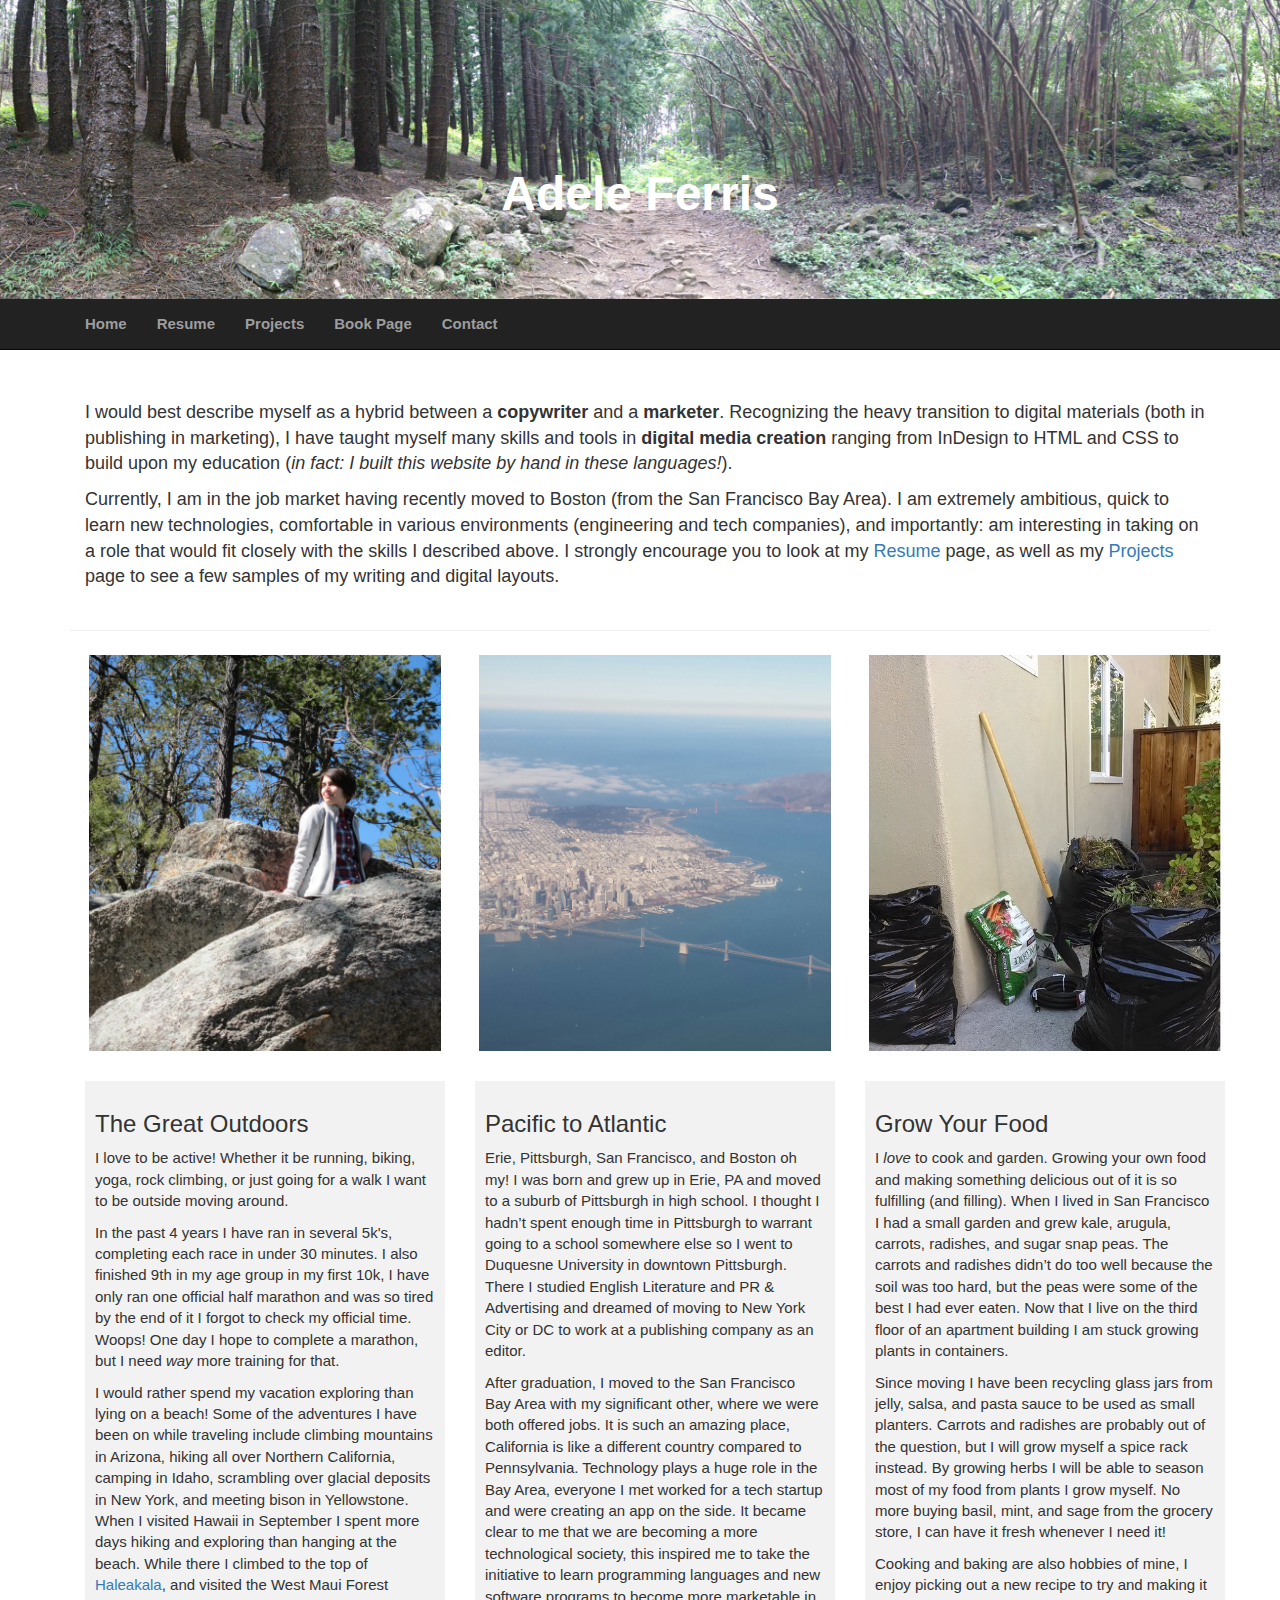
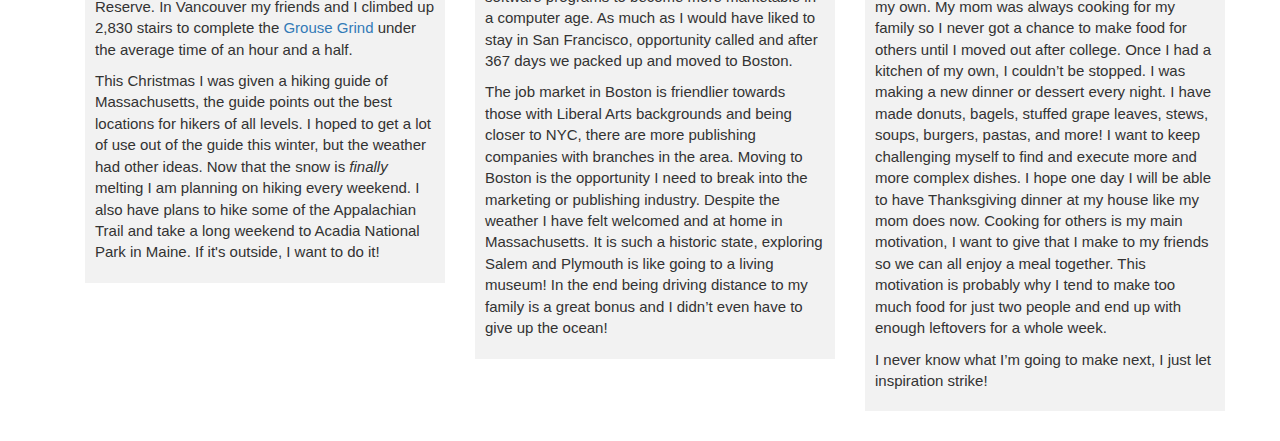
<file: index.html>
<html lang="en">
  <head>
    <meta charset="utf-8">
    <meta http-equiv="X-UA-Compatible" content="IE=edge">
    <meta name="viewport" content="width=device-width, initial-scale=1">
    <!-- The above 3 meta tags *must* come first in the head; any other head content must come *after* these tags -->
    <meta name="description" content="">
    <meta name="author" content="">
    <link rel="icon" href="../../favicon.ico">

    <link href="bootstrap.min.css" rel="stylesheet">
    <link href="stylesheet.css" rel="stylesheet">

    <title>Homepage</title>

  </head>

<body>
<script>
  (function(i,s,o,g,r,a,m){i['GoogleAnalyticsObject']=r;i[r]=i[r]||function(){
  (i[r].q=i[r].q||[]).push(arguments)},i[r].l=1*new Date();a=s.createElement(o),
  m=s.getElementsByTagName(o)[0];a.async=1;a.src=g;m.parentNode.insertBefore(a,m)
  })(window,document,'script','//www.google-analytics.com/analytics.js','ga');

  ga('create', 'UA-61426048-1', 'auto');
  ga('send', 'pageview');

</script>


    <div class="jumbotron">
      <div class="container">
        <h1>Adele Ferris</h1>
      </div>
    </div> 

    <div class="navbar navbar-inverse navbar-static-top" id="nav">
    <div class="container">
      <div class="navbar-header">
        <button type="button" class="navbar-toggle" data-toggle="collapse" data-target=".navbar-collapse">
          <span class="icon-bar"></span>
          <span class="icon-bar"></span>
          <span class="icon-bar"></span>
        </button>
      </div>
      <div class="collapse navbar-collapse">
        <ul class="nav navbar-nav">
          <li><a href="index.html">Home</a></li>
          <li><a href="Resume.html">Resume</a></li>
          <li><a href="Projects.html">Projects</a></li>
          <li><a href="BookPage.html">Book Page</a></li>
          <li><a href="mailto:Ferrisa12@gmail.com">Contact</a></li>
        </ul>
      </div>
    </div>
</div>

<div class="divider" id="section1"></div>


    <div class="basic">
        <div class="container">
          <div class="whoiam">
            <p style="font-size:18px">I would best describe myself as a hybrid between a <b>copywriter</b> and a <b>marketer</b>. Recognizing the heavy transition to digital materials (both in publishing in marketing), I have taught myself many skills and tools in <b>digital media creation</b> ranging from InDesign to HTML and CSS to build upon my education (<i>in fact: I built this website by hand in these languages!</i>). </p>

            <p style="font-size:18px">Currently, I am in the job market having recently moved to Boston (from the San Francisco Bay Area). I am extremely ambitious, quick to learn new technologies, comfortable in various environments (engineering and tech companies), and importantly: am interesting in taking on a role that would fit closely with the skills I described above. I strongly encourage you to look at my <a href="Resume.html">Resume</a> page, as well as my <a href="Projects.html">Projects</a> page to see a few samples of my writing and digital layouts.</p>
          </div>

<hr>

<div class="container">
  <div class="row">

<div class="col-md-4">
   <div class="pull-left">             
        <div class="thumbnail" id="thumb">
            <img src="Outdoor.jpg">
        </div>
              <div class="outside">
          <h3>The Great Outdoors</h3>
            <p>I love to be active! Whether it be running, biking, yoga, rock climbing, or just going for a walk I want to be outside moving around.</p>

            <p>In the past 4 years I have ran in several 5k&apos;s, completing each race in under 30 minutes. I also finished 9th in my age group in my first 10k, I have only ran one official half marathon and was so tired by the end of it I forgot to check my official time. Woops!  One day I hope to complete a marathon, but I need <em>way</em> more training for that.</p>

            <p>I would rather spend my vacation exploring than lying on a beach! Some of the adventures I have been on while traveling include climbing mountains in Arizona, hiking all over Northern California, camping in Idaho, scrambling over glacial deposits in New York, and meeting bison in Yellowstone. When I visited Hawaii in September I spent more days hiking and exploring than hanging at the beach. While there I climbed to the top of <a href="http://en.wikipedia.org/wiki/Haleakal%C4%81" target="_blank"> Haleakala</a>, and visited the West Maui Forest Reserve. In Vancouver my friends and I climbed up 2,830 stairs to complete the <a href="https://www.grousemountain.com/grousegrind" target="_blank"> Grouse Grind</a> under the average time of an hour and a half.</p>

            <p>This Christmas I was given a hiking guide of Massachusetts, the guide points out the best locations for hikers of all levels. I hoped to get a lot of use out of the guide this winter, but the weather had other ideas. Now that the snow is <em>finally</em>  melting I am planning on hiking every weekend. I also have plans to hike some of the Appalachian Trail and take a long weekend to Acadia National Park in Maine. If it's outside, I want to do it!</p>

              </div>
        </div>
      </div>
    
  
    
        
  <div class="col-md-4">
    <div class="pull-up">             
        <div class="thumbnail" id="thumb">
            <img src="BayArea.png">
        </div>
    
              <div class="read">
          <h3>Pacific to Atlantic</h3>
            <p> <p>Erie, Pittsburgh, San Francisco, and Boston oh my! I was born and grew up in Erie, PA and moved to a suburb of Pittsburgh in high school. I thought I hadn’t spent enough time in Pittsburgh to warrant going to a school somewhere else so I went to Duquesne University in downtown Pittsburgh. There I studied English Literature and PR &amp; Advertising and dreamed of moving to New York City or DC to work at a publishing company as an editor.</p>

            <p>After graduation, I moved to the San Francisco Bay Area with my significant other, where we were both offered jobs. It is such an amazing place, California is like a different country compared to Pennsylvania. Technology plays a huge role in the Bay Area, everyone I met worked for a tech startup and were creating an app on the side. It became clear to me that we are becoming a more technological society, this inspired me to take the initiative to learn programming languages and new software programs to become more marketable in a computer age. As much as I would have liked to stay in San Francisco, opportunity called and after 367 days we packed up and moved to Boston. </p>

            <p>The job market in Boston is friendlier towards those with Liberal Arts backgrounds and being closer to NYC, there are more publishing companies with branches in the area. Moving to Boston is the opportunity I need to break into the marketing or publishing industry. Despite the weather I have felt welcomed and at home in Massachusetts. It is such a historic state, exploring Salem and Plymouth is like going to a living museum! In the end being driving distance to my family is a great bonus and I didn’t even have to give up the ocean!</p>
              </div>
   </div>
 </div>

    
      
  <div class="col-md-4">  
    <div class="pull-right">
        <div class="thumbnail" id="thumb">
            <img src="Garden2.jpg">
        </div>
            <div class="girl">
         <h3>Grow Your Food</h3>
            
          <p>I <em>love</em> to cook and garden. Growing your own food and making something delicious out of it is so fulfilling (and filling). When I lived in San Francisco I had a small garden and grew kale, arugula, carrots, radishes, and sugar snap peas. The carrots and radishes didn’t do too well because the soil was too hard, but the peas were some of the best I had ever eaten. Now that I live on the third floor of an apartment building I am stuck growing plants in containers. </p> 
          <p>Since moving I have been recycling glass jars from jelly, salsa, and pasta sauce to be used as small planters. Carrots and radishes are probably out of the question, but I will grow myself a spice rack instead. By growing herbs I will be able to season most of my food from plants I grow myself. No more buying basil, mint, and sage from the grocery store, I can have it fresh whenever I need it! </p>
          <p>Cooking and baking are also hobbies of mine, I enjoy picking out a new recipe to try and making it my own. My mom was always cooking for my family so I never got a chance to make food for others until I moved out after college. Once I had a kitchen of my own, I couldn’t be stopped. I was making a new dinner or dessert every night. I have made donuts, bagels, stuffed grape leaves, stews, soups, burgers, pastas, and more! I want to keep challenging myself to find and execute more and more complex dishes. I hope one day I will be able to have Thanksgiving dinner at my house like my mom does now. Cooking for others is my main motivation, I want to give that I make to my friends so we can all enjoy a meal together. This motivation is probably why I tend to make too much food for just two people and end up with enough leftovers for a whole week. </p>
          <p>I never know what I’m going to make next, I just let inspiration strike!</p>

    </div>
      </div>
          </div>
  </div>
</div>





    



</div>
</body>
</html>
</file>
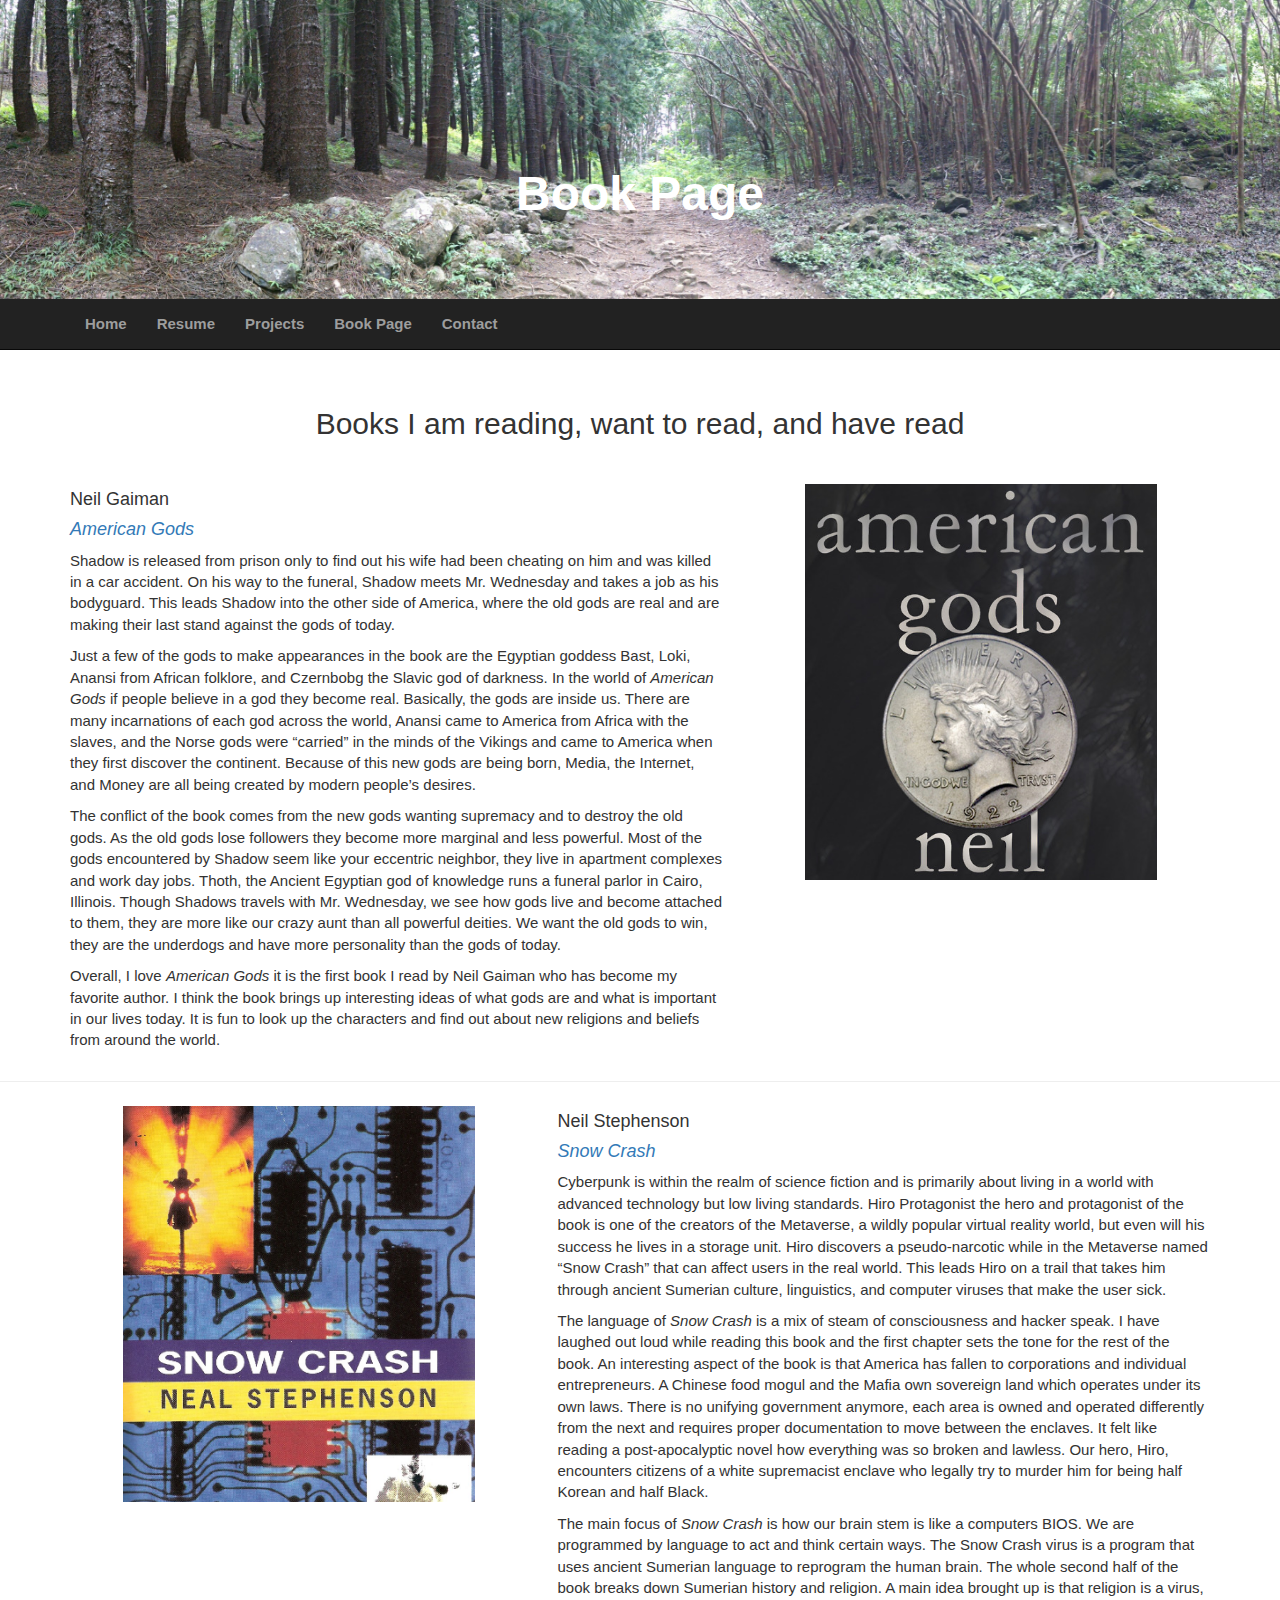
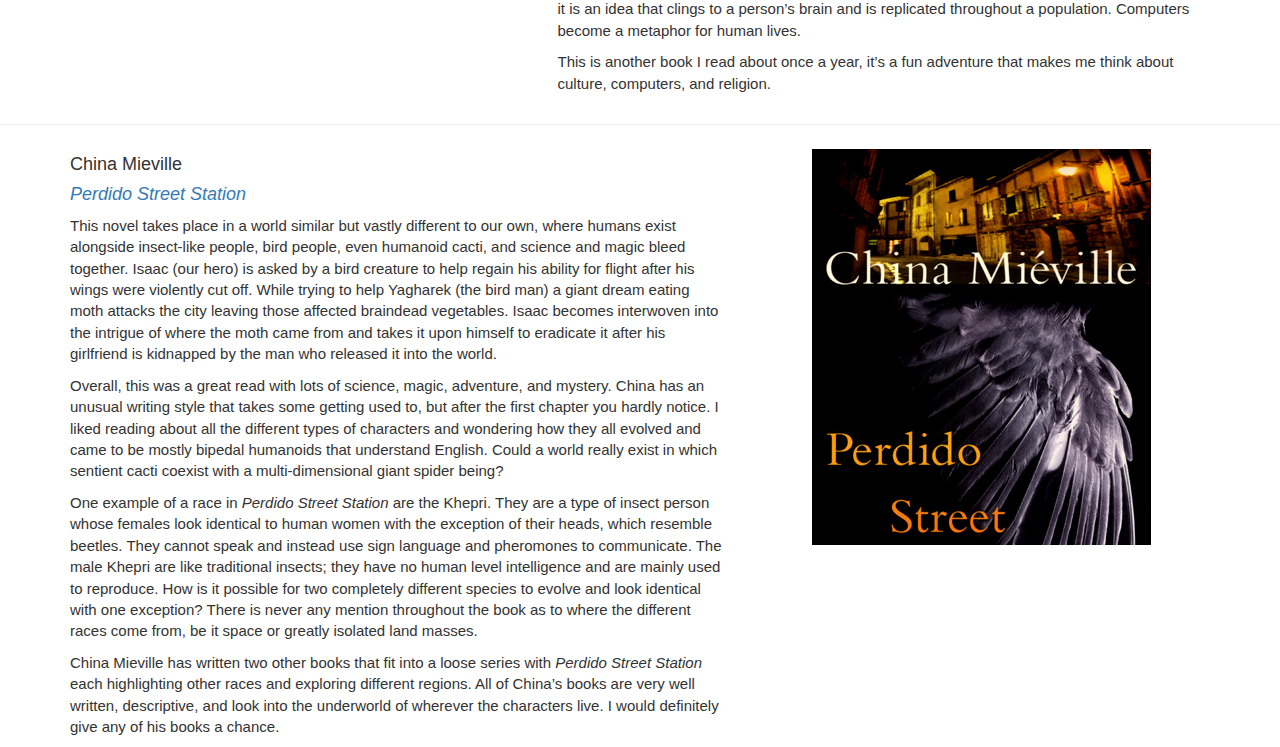
<file: BookPage.html>
<html lang="en">
  <head>
    <meta charset="utf-8">
    <meta http-equiv="X-UA-Compatible" content="IE=edge">
    <meta name="viewport" content="width=device-width, initial-scale=1">
    <!-- The above 3 meta tags *must* come first in the head; any other head content must come *after* these tags -->
    <meta name="description" content="">
    <meta name="author" content="">
    <link rel="icon" href="../../favicon.ico">

    <link href="bootstrap.min.css" rel="stylesheet">
    <link href="stylesheet.css" rel="stylesheet">

    <title>Book Page</title>

  </head>

<body>
  <script>
  (function(i,s,o,g,r,a,m){i['GoogleAnalyticsObject']=r;i[r]=i[r]||function(){
  (i[r].q=i[r].q||[]).push(arguments)},i[r].l=1*new Date();a=s.createElement(o),
  m=s.getElementsByTagName(o)[0];a.async=1;a.src=g;m.parentNode.insertBefore(a,m)
  })(window,document,'script','//www.google-analytics.com/analytics.js','ga');

  ga('create', 'UA-61426048-1', 'auto');
  ga('send', 'pageview');

</script>

    <div class="jumbotron">
      <div class="container">
        <h1>Book Page</h1>
      </div>
    </div> 

    <div class="navbar navbar-inverse navbar-static-top" id="nav">
    <div class="container">
      <div class="navbar-header">
        <button type="button" class="navbar-toggle" data-toggle="collapse" data-target=".navbar-collapse">
          <span class="icon-bar"></span>
          <span class="icon-bar"></span>
          <span class="icon-bar"></span>
        </button>
      </div>
      <div class="collapse navbar-collapse">
        <ul class="nav navbar-nav">
          <li><a href="index.html">Home</a></li>
          <li><a href="Resume.html">Resume</a></li>
          <li><a href="Projects.html">Projects</a></li>
          <li><a href="BookPage.html">Book Page</a></li>
          <li><a href="mailto:Ferrisa12@gmail.com">Contact</a></li>
        </ul>
      </div>
    </div>
</div>

<div class="divider" id="section1"></div>


  <div class="basic">
        <div class="container">
            <h2 id="books">Books I am reading, want to read, and have read</h2>
         </div>
  </div>



<div class="basic">
  <div class="container">
    <div class="row">
  <div class="rec">
      <div class="col-md-7">
        <h4>Neil Gaiman</h4>
        <h4><a href="http://www.amazon.com/American-Gods-Neil-Gaiman/dp/0380789035" target="_blank"><em>American Gods</em></a></h4>
           <p>Shadow is released from prison only to find out his wife had been cheating on him and was killed in a car accident. On his way to the funeral, Shadow meets Mr. Wednesday and takes a job as his bodyguard. This leads Shadow into the other side of America, where the old gods are real and are making their last stand against the gods of today.</p>

            <p>Just a few of the gods to make appearances in the book are the Egyptian goddess Bast, Loki, Anansi from African folklore, and Czernbobg the Slavic god of darkness. In the world of <em>American Gods</em> if people believe in a god they become real. Basically, the gods are inside us. There are many incarnations of each god across the world, Anansi came to America from Africa with the slaves, and the Norse gods were “carried” in the minds of the Vikings and came to America when they first discover the continent. Because of this new gods are being born, Media, the Internet, and Money are all being created by modern people’s desires.</p>

            <p>The conflict of the book comes from the new gods wanting supremacy and to destroy the old gods. As the old gods lose followers they become more marginal and less powerful. Most of the gods encountered by Shadow seem like your eccentric neighbor, they live in apartment complexes and work day jobs. Thoth, the Ancient Egyptian god of knowledge runs a funeral parlor in Cairo, Illinois. Though Shadows travels with Mr. Wednesday, we see how gods live and become attached to them, they are more like our crazy aunt than all powerful deities. We want the old gods to win, they are the underdogs and have more personality than the gods of today.</p>

            <p>Overall, I love <em>American Gods</em> it is the first book I read by Neil Gaiman who has become my favorite author. I think the book brings up interesting ideas of what gods are and what is important in our lives today. It is fun to look up the characters and find out about new religions and beliefs from around the world.</p>
          </div>

      <div class="col-md-5">
        <div class="thumbnail" id="thumb">
            <img src="AmericanGods.jpg">
        </div>
      </div>

      </div>
     </div>
   </div>
</div>

<hr>

<div class="basic">
  <div class="container">
    <div class="row">
  <div class="rec">
      <div class="col-md-5">
        <div class="thumbnail" id="thumb">
            <img src="SnowCrash.jpg">
        </div>
      </div>

      <div class="col-md-7">
        <h4>Neil Stephenson</h4>
        <h4><a href="http://www.amazon.com/Snow-Crash-Bantam-Spectra-Book/dp/0553380958" target="_blank"><em>Snow Crash</em></a></h4>
            <p>Cyberpunk is within the realm of science fiction and is primarily about living in a world with advanced technology but low living standards. Hiro Protagonist the hero and protagonist of the book is one of the creators of the Metaverse, a wildly popular virtual reality world, but even will his success he lives in a storage unit. Hiro discovers a pseudo-narcotic while in the Metaverse named “Snow Crash” that can affect users in the real world. This leads Hiro on a trail that takes him through ancient Sumerian culture, linguistics, and computer viruses that make the user sick.</p>

            <p>The language of <em>Snow Crash</em> is a mix of steam of consciousness and hacker speak. I have laughed out loud while reading this book and the first chapter sets the tone for the rest of the book. An interesting aspect of the book is that America has fallen to corporations and individual entrepreneurs. A Chinese food mogul and the Mafia own sovereign land which operates under its own laws. There is no unifying government anymore, each area is owned and operated differently from the next and requires proper documentation to move between the enclaves. It felt like reading a post-apocalyptic novel how everything was so broken and lawless. Our hero, Hiro, encounters citizens of a white supremacist enclave who legally try to murder him for being half Korean and half Black.</p>

            <p>The main focus of <em>Snow Crash</em> is how our brain stem is like a computers BIOS. We are programmed by language to act and think certain ways. The Snow Crash virus is a program that uses ancient Sumerian language to reprogram the human brain. The whole second half of the book breaks down Sumerian history and religion. A main idea brought up is that religion is a virus, it is an idea that clings to a person’s brain and is replicated throughout a population. Computers become a metaphor for human lives.</p>

          <p>This is another book I read about once a year, it’s a fun adventure that makes me think about culture, computers, and religion.</p>
          </div>

      </div>
     </div>
   </div>
</div>

<hr>

<div class="basic">
  <div class="container">
    <div class="row">
  <div class="rec">
      <div class="col-md-7">
        <h4>China Mieville</h4>
        <h4><a href="http://www.amazon.com/Perdido-Street-Station-Crobuzon-Book-ebook/dp/B000FBFO8C" target="_blank"><em>Perdido Street Station</em></a></h4>
           <p>This novel takes place in a world similar but vastly different to our own, where humans exist alongside insect-like people, bird people, even humanoid cacti, and science and magic bleed together.  Isaac (our hero) is asked by a bird creature to help regain his ability for flight after his wings were violently cut off. While trying to help Yagharek (the bird man) a giant dream eating moth attacks the city leaving those affected braindead vegetables. Isaac becomes interwoven into the intrigue of where the moth came from and takes it upon himself to eradicate it after his girlfriend is kidnapped by the man who released it into the world. </p>

          <p>Overall, this was a great read with lots of science, magic, adventure, and mystery. China has an unusual writing style that takes some getting used to, but after the first chapter you hardly notice. I liked reading about all the different types of characters and wondering how they all evolved and came to be mostly bipedal humanoids that understand English. Could a world really exist in which sentient cacti coexist with a multi-dimensional giant spider being? </p>

          <p>One example of a race in <em>Perdido Street Station</em> are the Khepri. They are a type of insect person whose females look identical to human women with the exception of their heads, which resemble beetles. They cannot speak and instead  use sign language and pheromones to communicate. The male Khepri are like traditional insects; they have no human level intelligence and are mainly used to reproduce. How is it possible for two completely different species to evolve and look identical with one exception? There is never any mention throughout the book as to where the different races come from, be it space or greatly isolated land masses. </p>

          <p>China Mieville has written two other books that fit into a loose series with <em>Perdido Street Station</em>  each highlighting other races and exploring different regions. All of China’s books are very well written, descriptive, and look into the underworld of wherever the characters live. I would definitely give any of his books a chance.</p>
          </div>

      <div class="col-md-5">
        <div class="thumbnail" id="thumb">
            <img src="StreetStation.jpg">
        </div>
      </div>

      </div>
     </div>
   </div>
</div>


  



</body>
</html>
</file>
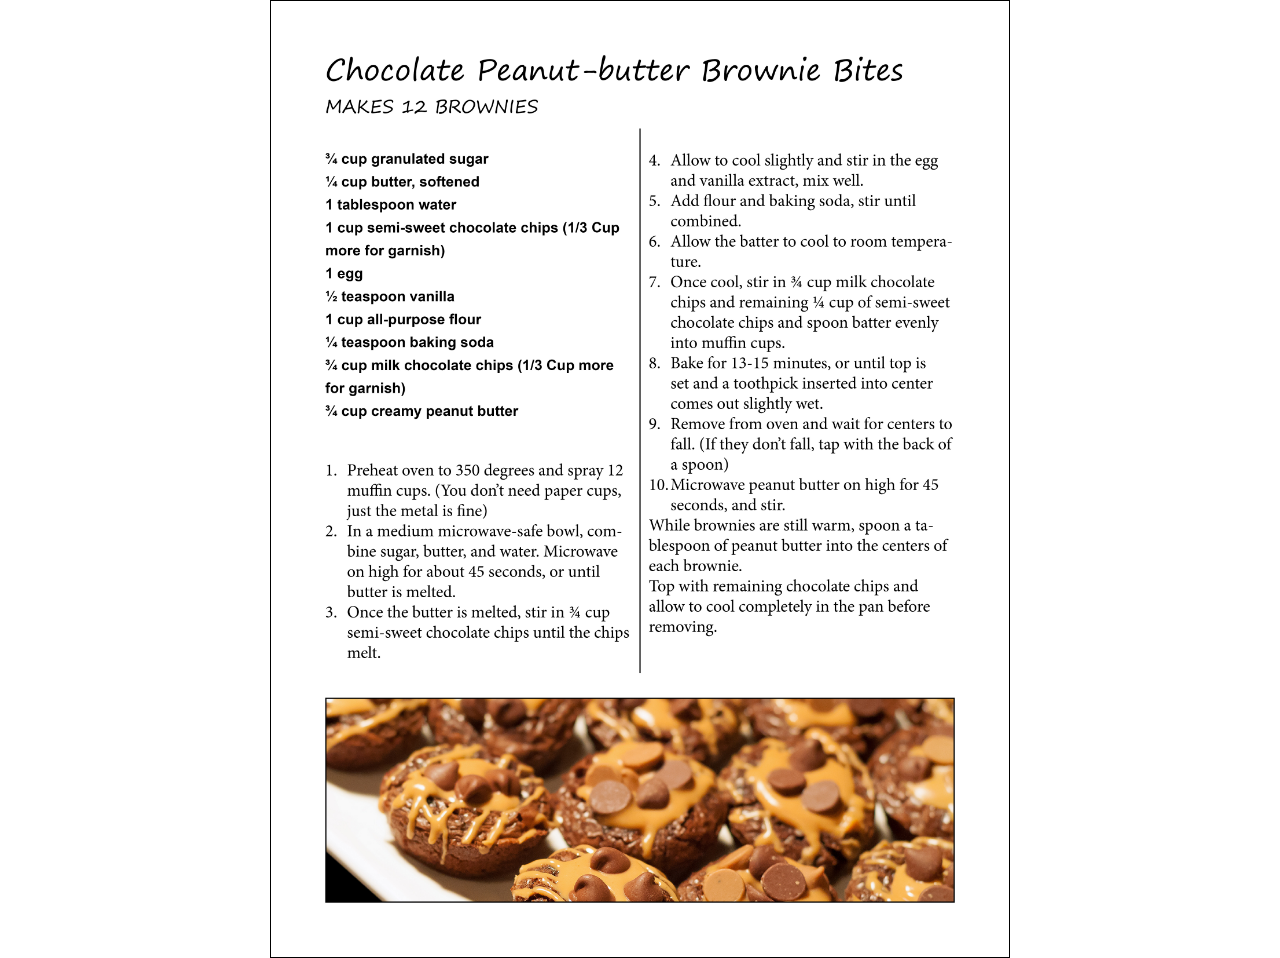
<file: BrownieBites.html>
<html lang="en">
  <head>
    <meta charset="utf-8">
    <meta http-equiv="X-UA-Compatible" content="IE=edge">
    <meta name="viewport" content="width=device-width, initial-scale=1">
    <!-- The above 3 meta tags *must* come first in the head; any other head content must come *after* these tags -->
    <meta name="description" content="">
    <meta name="author" content="">
    <link rel="icon" href="../../favicon.ico">

    <link href="bootstrap.min.css" rel="stylesheet">
    <link href="stylesheet.css" rel="stylesheet">

    <title>Peanut-butter Brownies</title>

  </head>

<body>
<script>
  (function(i,s,o,g,r,a,m){i['GoogleAnalyticsObject']=r;i[r]=i[r]||function(){
  (i[r].q=i[r].q||[]).push(arguments)},i[r].l=1*new Date();a=s.createElement(o),
  m=s.getElementsByTagName(o)[0];a.async=1;a.src=g;m.parentNode.insertBefore(a,m)
  })(window,document,'script','//www.google-analytics.com/analytics.js','ga');

  ga('create', 'UA-61426048-1', 'auto');
  ga('send', 'pageview');

</script>

<div class="sample">
<div class="container">
  <div class="row">
    <div class="col-lg-12">
  <img src="BrownieBites.jpg">
</div>
</div>
</div>
</div>





</body>
</html>
</file>
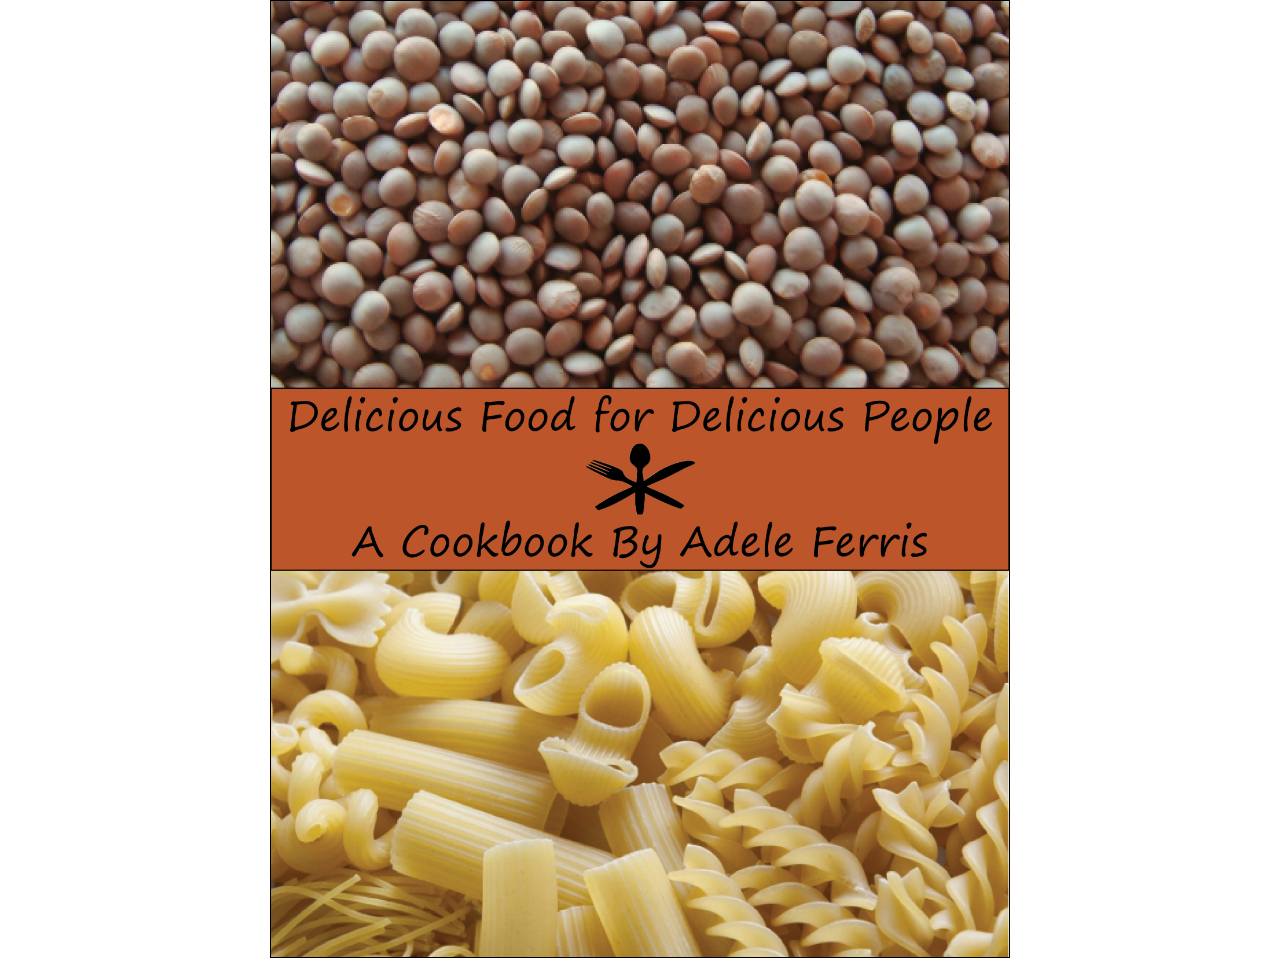
<file: CookbookCover.html>
<html lang="en">
  <head>
    <meta charset="utf-8">
    <meta http-equiv="X-UA-Compatible" content="IE=edge">
    <meta name="viewport" content="width=device-width, initial-scale=1">
    <!-- The above 3 meta tags *must* come first in the head; any other head content must come *after* these tags -->
    <meta name="description" content="">
    <meta name="author" content="">
    <link rel="icon" href="../../favicon.ico">

    <link href="bootstrap.min.css" rel="stylesheet">
    <link href="stylesheet.css" rel="stylesheet">

    <title>Cookbook Cover</title>

  </head>

<body>
<script>
  (function(i,s,o,g,r,a,m){i['GoogleAnalyticsObject']=r;i[r]=i[r]||function(){
  (i[r].q=i[r].q||[]).push(arguments)},i[r].l=1*new Date();a=s.createElement(o),
  m=s.getElementsByTagName(o)[0];a.async=1;a.src=g;m.parentNode.insertBefore(a,m)
  })(window,document,'script','//www.google-analytics.com/analytics.js','ga');

  ga('create', 'UA-61426048-1', 'auto');
  ga('send', 'pageview');

</script>

<div class="sample">
<div class="container">
  <div class="row">
    <div class="col-lg-12">
  <img src="CookbookCover.jpg">
</div>
</div>
</div>
</div>
</div>





</body>
</html>
</file>
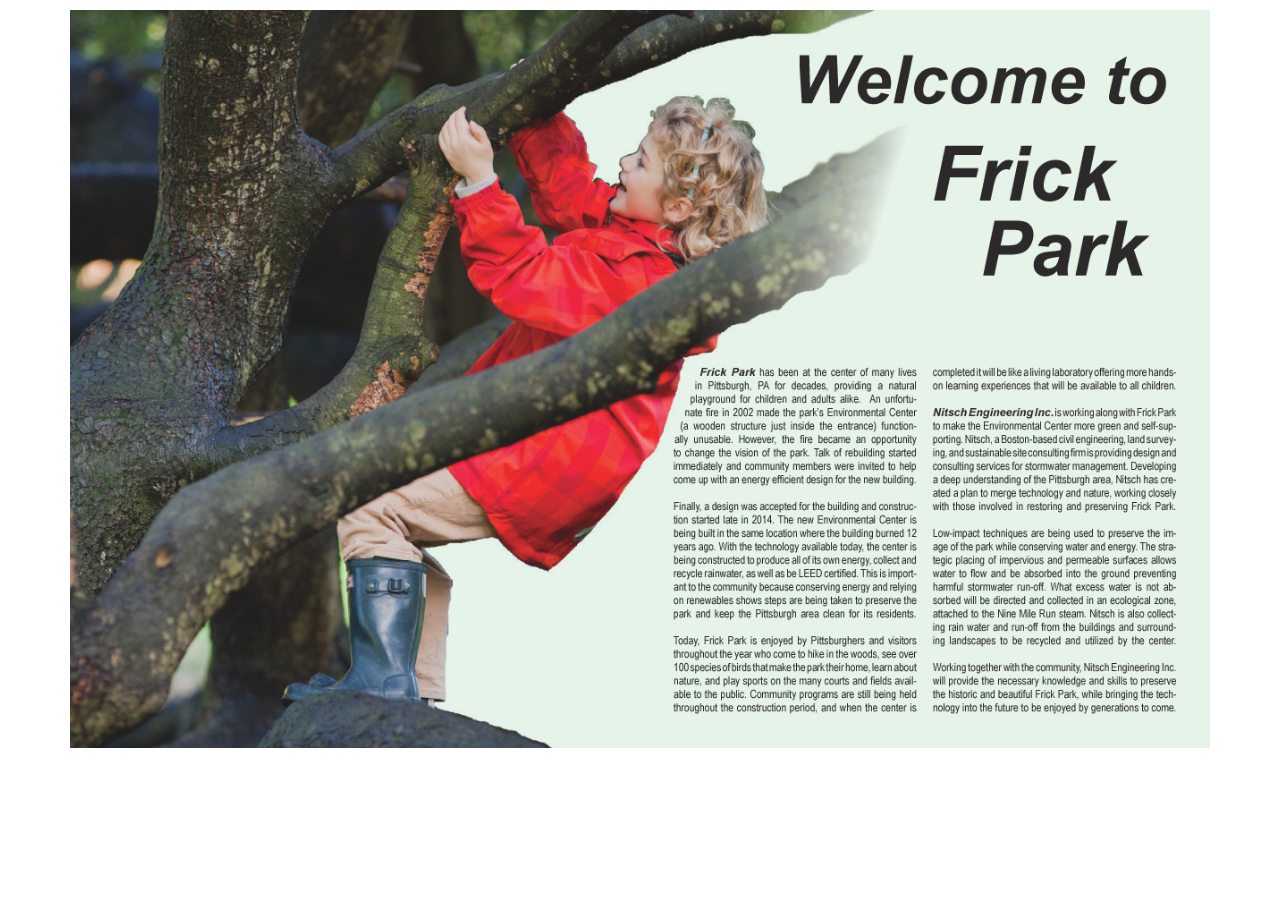
<file: NitschSample.html>
<html lang="en">
  <head>
    <meta charset="utf-8">
    <meta http-equiv="X-UA-Compatible" content="IE=edge">
    <meta name="viewport" content="width=device-width, initial-scale=1">
    <!-- The above 3 meta tags *must* come first in the head; any other head content must come *after* these tags -->
    <meta name="description" content="">
    <meta name="author" content="">
    <link rel="icon" href="../../favicon.ico">

    <link href="bootstrap.min.css" rel="stylesheet">
    <link href="stylesheet.css" rel="stylesheet">

    <title>Nitsch Sample</title>

  </head>

<body>

  <script>
  (function(i,s,o,g,r,a,m){i['GoogleAnalyticsObject']=r;i[r]=i[r]||function(){
  (i[r].q=i[r].q||[]).push(arguments)},i[r].l=1*new Date();a=s.createElement(o),
  m=s.getElementsByTagName(o)[0];a.async=1;a.src=g;m.parentNode.insertBefore(a,m)
  })(window,document,'script','//www.google-analytics.com/analytics.js','ga');

  ga('create', 'UA-61426048-1', 'auto');
  ga('send', 'pageview');

</script>

<div class="nitschsample">
<div class="container">
  <div class="row">
    <div class="col-lg-12">
  <img src="Sample.png">
</div>
</div>
</div>
</div>



</body>
</html>
</file>
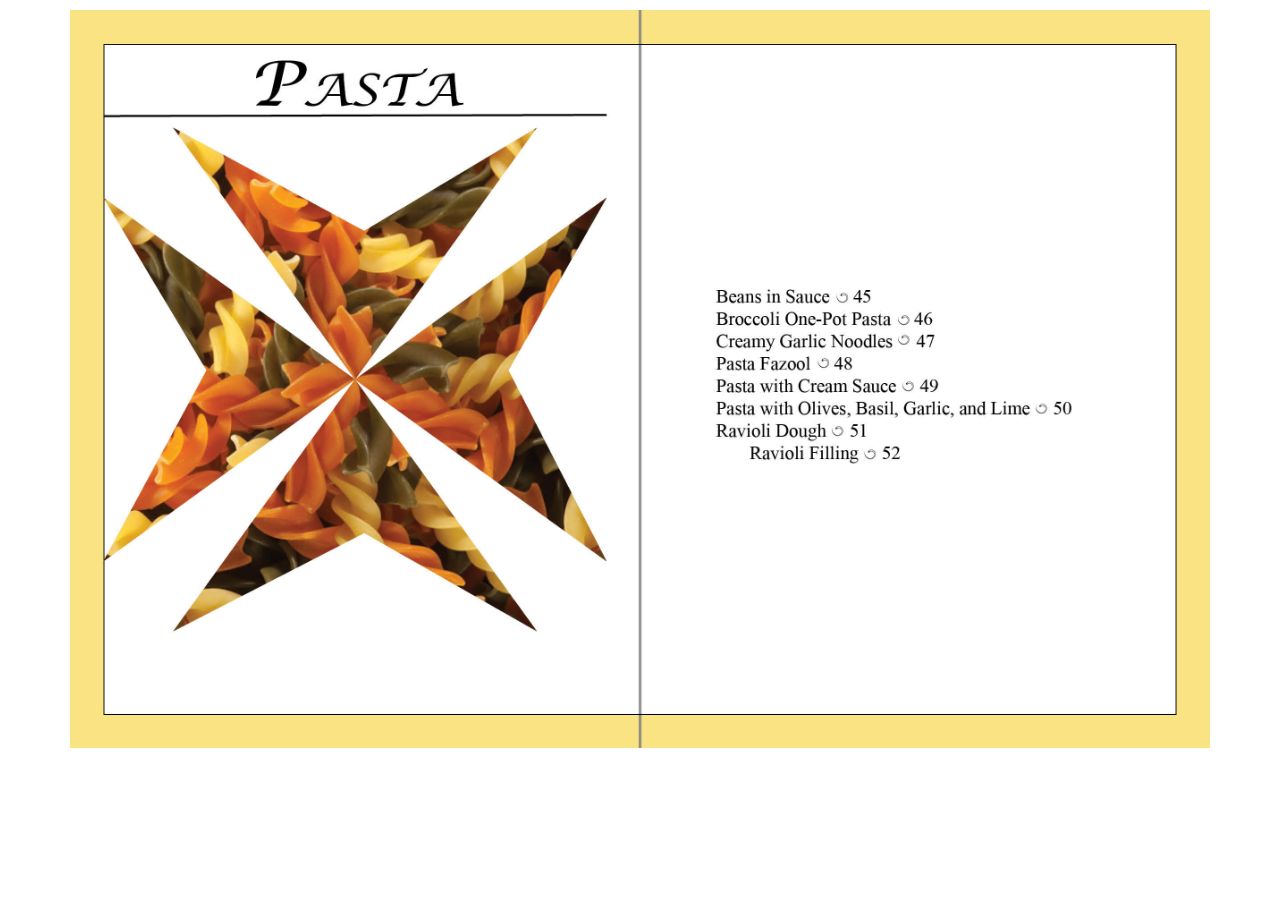
<file: PastaCover.html>
<html lang="en">
  <head>
    <meta charset="utf-8">
    <meta http-equiv="X-UA-Compatible" content="IE=edge">
    <meta name="viewport" content="width=device-width, initial-scale=1">
    <!-- The above 3 meta tags *must* come first in the head; any other head content must come *after* these tags -->
    <meta name="description" content="">
    <meta name="author" content="">
    <link rel="icon" href="../../favicon.ico">

    <link href="bootstrap.min.css" rel="stylesheet">
    <link href="stylesheet.css" rel="stylesheet">

    <title>Pasta Cover</title>

  </head>

<body>

  <script>
  (function(i,s,o,g,r,a,m){i['GoogleAnalyticsObject']=r;i[r]=i[r]||function(){
  (i[r].q=i[r].q||[]).push(arguments)},i[r].l=1*new Date();a=s.createElement(o),
  m=s.getElementsByTagName(o)[0];a.async=1;a.src=g;m.parentNode.insertBefore(a,m)
  })(window,document,'script','//www.google-analytics.com/analytics.js','ga');

  ga('create', 'UA-61426048-1', 'auto');
  ga('send', 'pageview');

</script>

<div class="nitschsample">
<div class="container">
  <div class="row">
    <div class="col-lg-12">
  <img src="PastaCoverThumb.jpg">
</div>
</div>
</div>
</div>



</body>
</html>
</file>
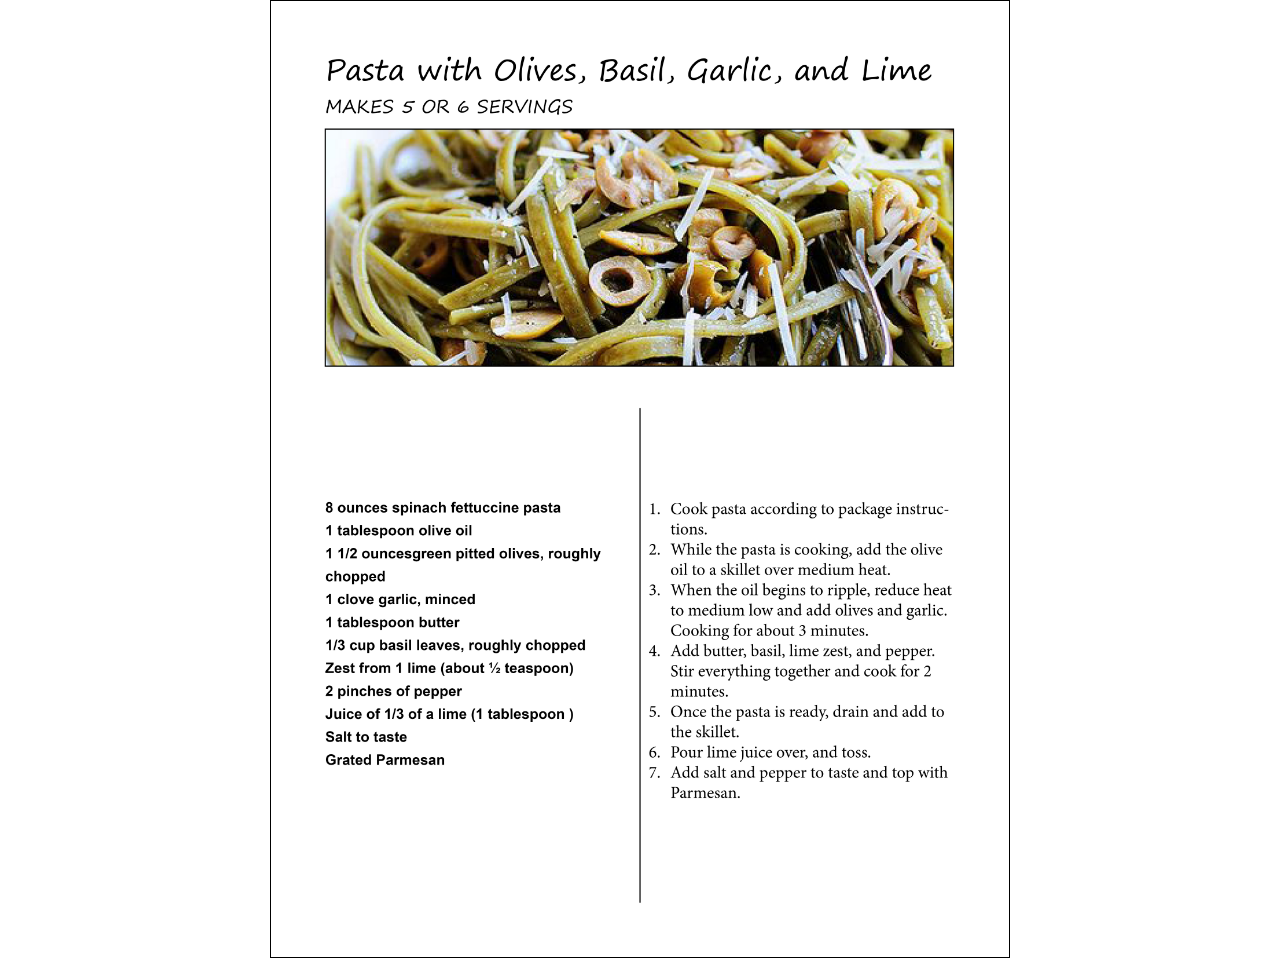
<file: Pastawitholives.html>
<html lang="en">
  <head>
    <meta charset="utf-8">
    <meta http-equiv="X-UA-Compatible" content="IE=edge">
    <meta name="viewport" content="width=device-width, initial-scale=1">
    <!-- The above 3 meta tags *must* come first in the head; any other head content must come *after* these tags -->
    <meta name="description" content="">
    <meta name="author" content="">
    <link rel="icon" href="../../favicon.ico">

    <link href="bootstrap.min.css" rel="stylesheet">
    <link href="stylesheet.css" rel="stylesheet">

    <title>Pasta With Olives</title>

  </head>

<body>
<script>
  (function(i,s,o,g,r,a,m){i['GoogleAnalyticsObject']=r;i[r]=i[r]||function(){
  (i[r].q=i[r].q||[]).push(arguments)},i[r].l=1*new Date();a=s.createElement(o),
  m=s.getElementsByTagName(o)[0];a.async=1;a.src=g;m.parentNode.insertBefore(a,m)
  })(window,document,'script','//www.google-analytics.com/analytics.js','ga');

  ga('create', 'UA-61426048-1', 'auto');
  ga('send', 'pageview');

</script>

<div class="sample">
<div class="container">
  <div class="row">
    <div class="col-lg-12">
  <img src="Pastawitholives.jpg">
</div>
</div>
</div>
</div>





</body>
</html>
</file>
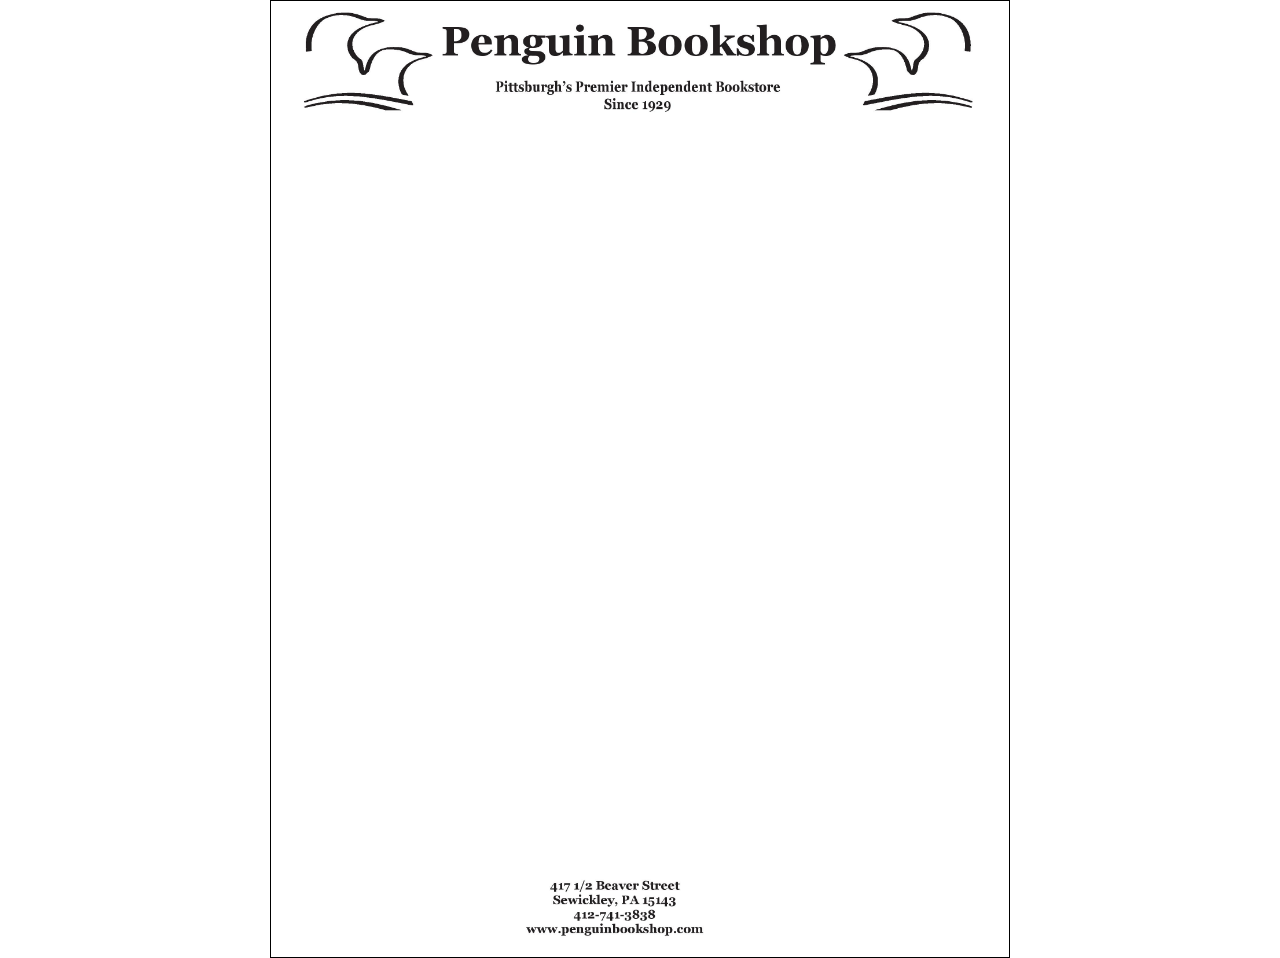
<file: PenguinSample.html>
<html lang="en">
  <head>
    <meta charset="utf-8">
    <meta http-equiv="X-UA-Compatible" content="IE=edge">
    <meta name="viewport" content="width=device-width, initial-scale=1">
    <!-- The above 3 meta tags *must* come first in the head; any other head content must come *after* these tags -->
    <meta name="description" content="">
    <meta name="author" content="">
    <link rel="icon" href="../../favicon.ico">

    <link href="bootstrap.min.css" rel="stylesheet">
    <link href="stylesheet.css" rel="stylesheet">

    <title>Penguin Sample</title>

  </head>

<body>
<script>
  (function(i,s,o,g,r,a,m){i['GoogleAnalyticsObject']=r;i[r]=i[r]||function(){
  (i[r].q=i[r].q||[]).push(arguments)},i[r].l=1*new Date();a=s.createElement(o),
  m=s.getElementsByTagName(o)[0];a.async=1;a.src=g;m.parentNode.insertBefore(a,m)
  })(window,document,'script','//www.google-analytics.com/analytics.js','ga');

  ga('create', 'UA-61426048-1', 'auto');
  ga('send', 'pageview');

</script>

<div class="sample">
<div class="container">
  <div class="row">
    <div class="col-lg-12">
  <img src="Penguin.jpg">
</div>
</div>
</div>
</div>





</body>
</html>
</file>
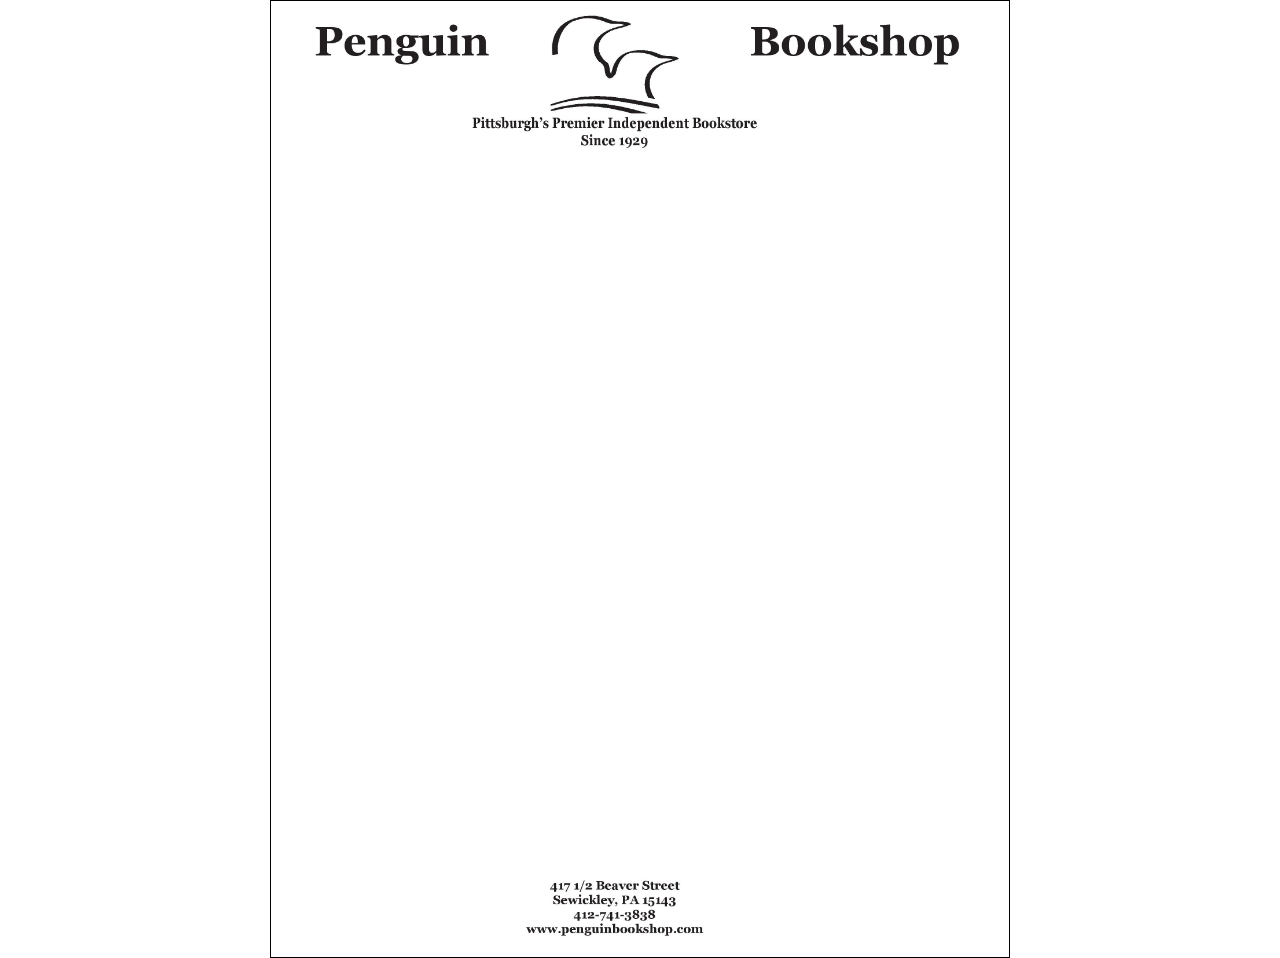
<file: PenguinSample2.html>
<html lang="en">
  <head>
    <meta charset="utf-8">
    <meta http-equiv="X-UA-Compatible" content="IE=edge">
    <meta name="viewport" content="width=device-width, initial-scale=1">
    <!-- The above 3 meta tags *must* come first in the head; any other head content must come *after* these tags -->
    <meta name="description" content="">
    <meta name="author" content="">
    <link rel="icon" href="../../favicon.ico">

    <link href="bootstrap.min.css" rel="stylesheet">
    <link href="stylesheet.css" rel="stylesheet">

    <title>Penguin Sample</title>

  </head>

<body>

  <script>
  (function(i,s,o,g,r,a,m){i['GoogleAnalyticsObject']=r;i[r]=i[r]||function(){
  (i[r].q=i[r].q||[]).push(arguments)},i[r].l=1*new Date();a=s.createElement(o),
  m=s.getElementsByTagName(o)[0];a.async=1;a.src=g;m.parentNode.insertBefore(a,m)
  })(window,document,'script','//www.google-analytics.com/analytics.js','ga');

  ga('create', 'UA-61426048-1', 'auto');
  ga('send', 'pageview');

</script>

<div class="sample">
<div class="container">
  <div class="row">
    <div class="col-lg-12">
  <img src="Penguin2.jpg"  height="97%" width="65%" style="border: 1px solid black">
</div>
</div>
</div>
</div>





</body>
</html>
</file>
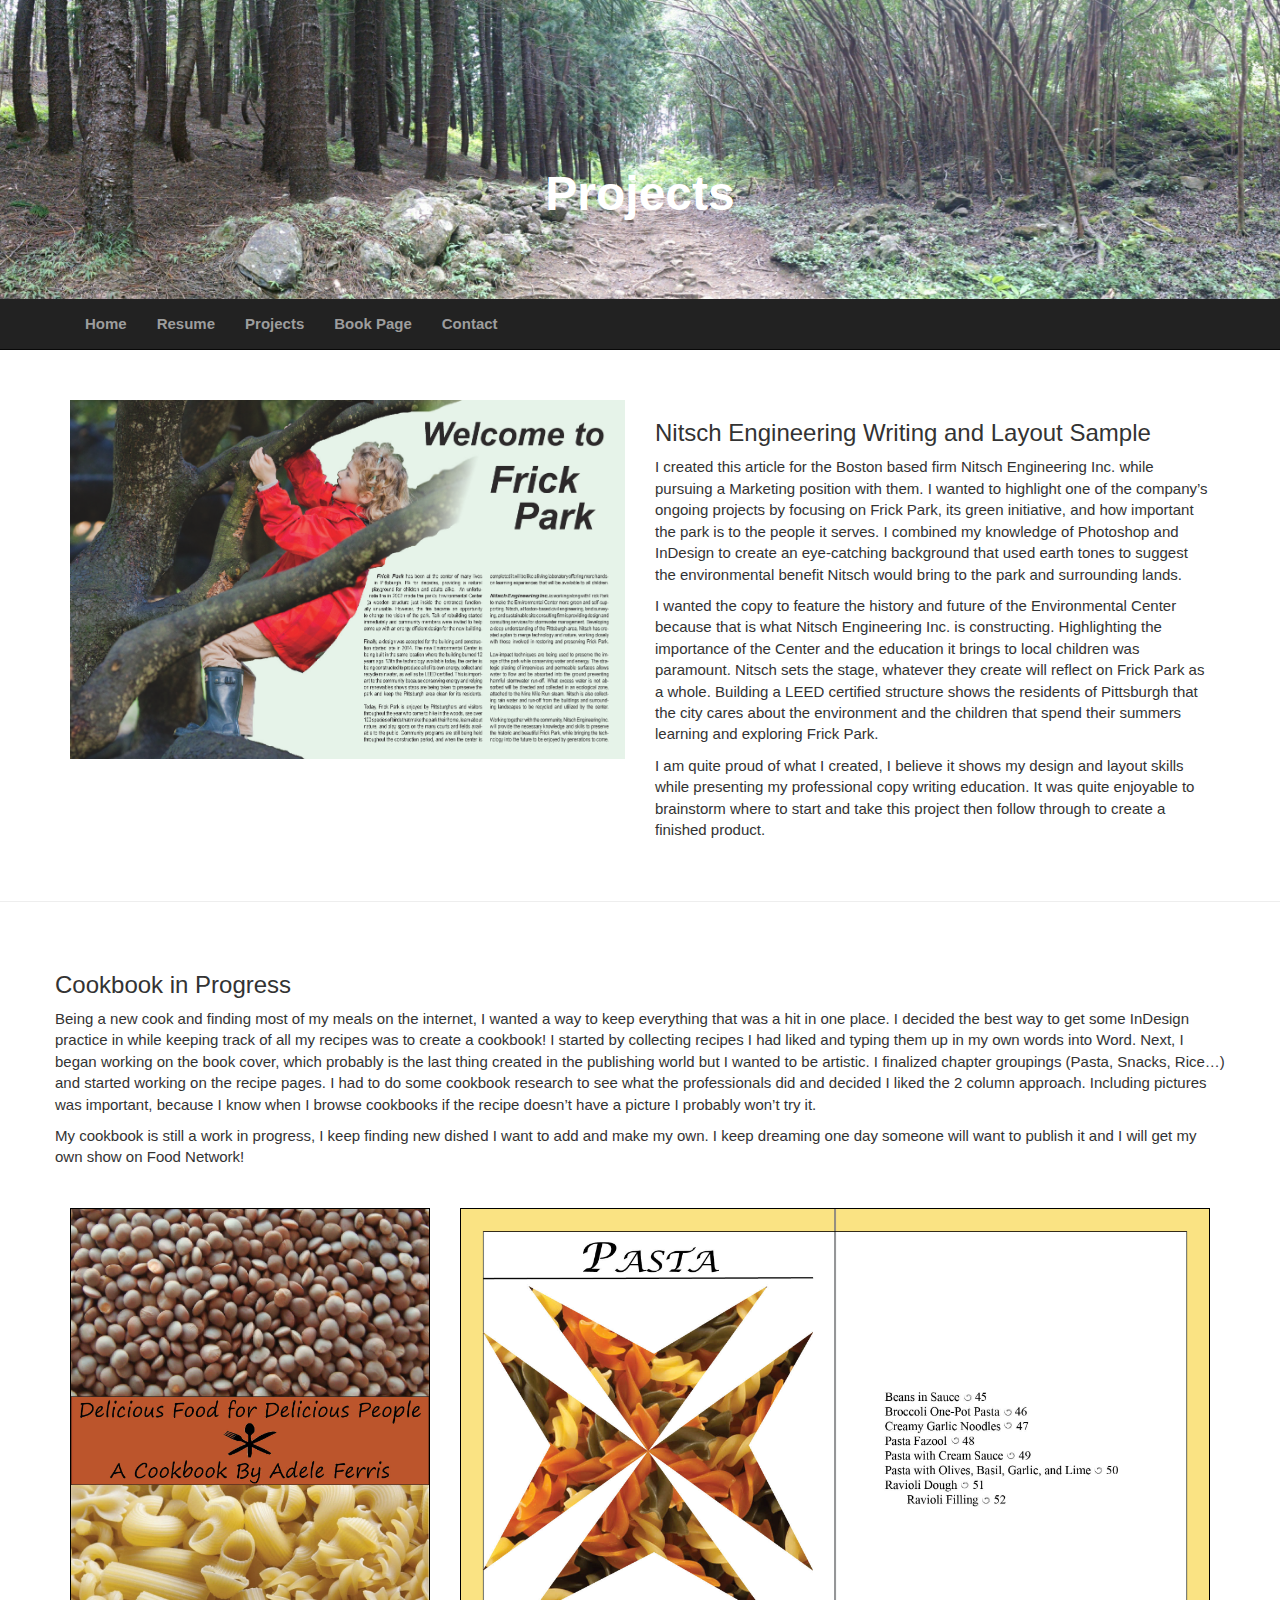
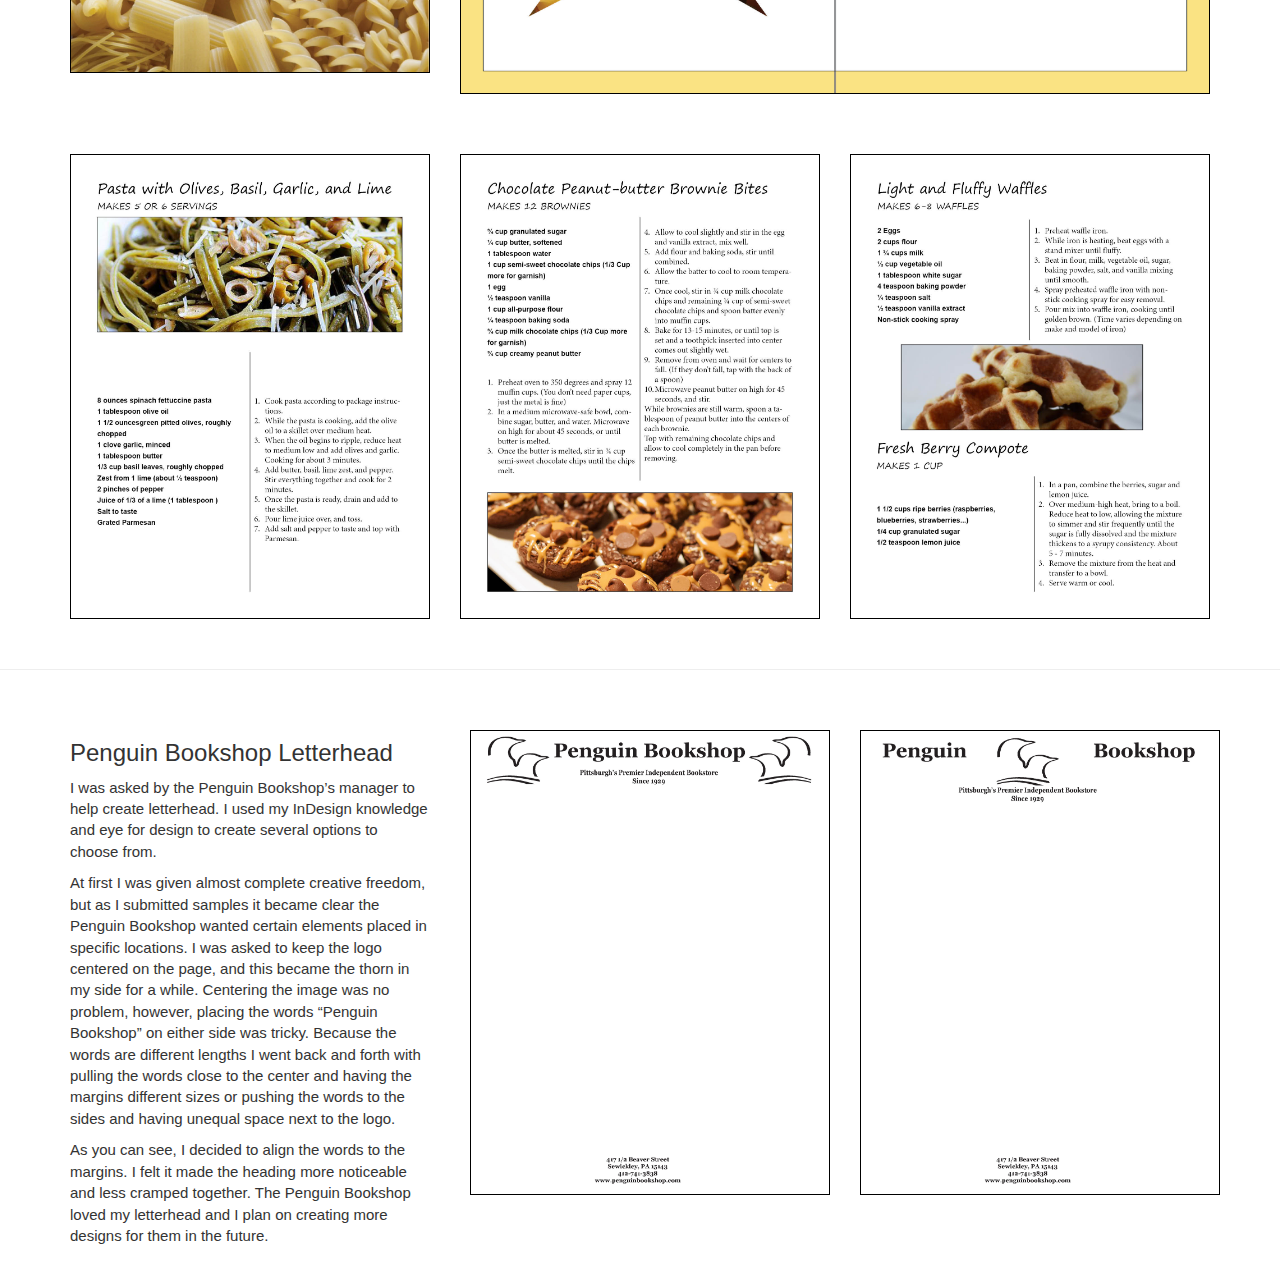
<file: Projects.html>
<html lang="en">
  <head>
    <meta charset="utf-8">
    <meta http-equiv="X-UA-Compatible" content="IE=edge">
    <meta name="viewport" content="width=device-width, initial-scale=1">
    <!-- The above 3 meta tags *must* come first in the head; any other head content must come *after* these tags -->
    <meta name="description" content="">
    <meta name="author" content="">
    <link rel="icon" href="../../favicon.ico">

    <link href="bootstrap.min.css" rel="stylesheet">
    <link href="stylesheet.css" rel="stylesheet">

    <title>Projects</title>

  </head>

<body>
  <script>
  (function(i,s,o,g,r,a,m){i['GoogleAnalyticsObject']=r;i[r]=i[r]||function(){
  (i[r].q=i[r].q||[]).push(arguments)},i[r].l=1*new Date();a=s.createElement(o),
  m=s.getElementsByTagName(o)[0];a.async=1;a.src=g;m.parentNode.insertBefore(a,m)
  })(window,document,'script','//www.google-analytics.com/analytics.js','ga');

  ga('create', 'UA-61426048-1', 'auto');
  ga('send', 'pageview');

</script>

    <div class="jumbotron">
      <div class="container">
        <h1>Projects</h1>
      </div>
    </div> 

    <div class="navbar navbar-inverse navbar-static-top" id="nav">
    <div class="container">
      <div class="navbar-header">
        <button type="button" class="navbar-toggle" data-toggle="collapse" data-target=".navbar-collapse">
          <span class="icon-bar"></span>
          <span class="icon-bar"></span>
          <span class="icon-bar"></span>
        </button>
      </div>
      <div class="collapse navbar-collapse">
        <ul class="nav navbar-nav">
          <li><a href="index.html">Home</a></li>
          <li><a href="Resume.html">Resume</a></li>
          <li><a href="Projects.html">Projects</a></li>
          <li><a href="BookPage.html">Book Page</a></li>
          <li><a href="mailto:Ferrisa12@gmail.com">Contact</a></li>
        
        </ul>
      </div>
    </div>
</div>

<div class="divider" id="section1"></div>

<div class="nitsch">
<div class="container">
  <div class="row"> 
    <div class="col-md-6">
      <a href="NitschSample.html" target="_blank">
        <img src="Sample.png">
      </a>
    </div>


    <div class="col-md-6">
      <h3>Nitsch Engineering Writing and Layout Sample</h3>
       <p>I created this article for the Boston based firm Nitsch Engineering Inc. while pursuing a Marketing position with them. I wanted to highlight one of the company’s ongoing projects by focusing on Frick Park, its green initiative, and how important the park is to the people it serves. I combined my knowledge of Photoshop and InDesign to create an eye-catching background that used earth tones to suggest the environmental benefit Nitsch would bring to the park and surrounding lands.</p>

       <p>I wanted the copy to feature the history and future of the Environmental Center because that is what Nitsch Engineering Inc. is constructing. Highlighting the importance of the Center and the education it brings to local children was paramount. Nitsch sets the stage, whatever they create will reflect on Frick Park as a whole. Building a LEED certified structure shows the residents of Pittsburgh that the city cares about the environment and the children that spend their summers learning and exploring Frick Park.</p>

        <p>I am quite proud of what I created, I believe it shows my design and layout skills while presenting my professional copy writing education. It was quite enjoyable to brainstorm where to start and take this project then follow through to create a finished product.</p>
     </div>
</div>
</div>
</div>

<hr>

<div class="cookbooktext">
<div class="container">
  <div class="row">
    <h3>Cookbook in Progress</h3>
      <p>Being a new cook and finding most of my meals on the internet, I wanted a way to keep everything that was a hit in one place. I decided the best way to get some InDesign practice in while keeping track of all my recipes was to create a cookbook! I started by collecting recipes I had liked and typing them up in my own words into Word. Next, I began working on the book cover, which probably is the last thing created in the publishing world but I wanted to be artistic. I finalized chapter groupings (Pasta, Snacks, Rice…) and started working on the recipe pages. I had to do some cookbook research to see what the professionals did and decided I liked the 2 column approach. Including pictures was important, because I know when I browse cookbooks if the recipe doesn’t have a picture I probably won’t try it.</p>

      <p>My cookbook is still a work in progress, I keep finding new dished I want to add and make my own. I keep dreaming one day someone will want to publish it and I will get my own show on Food Network!</p>
   </div>
 </div>
 </div>

<div class="cookbook">
  <div class="container">
    <div class="row">
      <div class="col-sm-4">
        <a href="CookbookCover.html" target="_blank">
          <img src="CookbookCoverThumb.jpg" height="50%" width="100%">
        </a>
      </div>

      <div class="col-sm-8">
        <a href="PastaCover.html" target="_blank">
          <img src="PastaCoverThumb.jpg" height="50%" width="100%">
        </a>
      </div>
      </div>
    </div>
  </div>


 <div class="cookbook">
  <div class="container">
    <div class="row">
      <div class="col-sm-4">
      <a href="Pastawitholives.html" target="_blank">
        <img src="PastawitholivesThumb.jpg" height="50%" width="100%">
      </a>
    </div>

      <div class="col-sm-4">
        <a href="BrownieBites.html" target="_blank">
          <img src="BrownieBitesThumb.jpg" height="50%" width="100%">
        </a>
      </div>

      <div class="col-sm-4">
        <a href="WaffleandCompote.html" target="_blank">
          <img src="WaffleandCompoteThumb.jpg" height="50%" width="100%">
        </a>
      </div>
    </div>
  </div>
</div>

  <hr>
  
  <div class="penguin">
<div class="container">
<div class="row">
   <div class="col-sm-4">
        <h3>Penguin Bookshop Letterhead</h3>
          <p>I was asked by the Penguin Bookshop’s manager to help create letterhead. I used my InDesign knowledge and eye for design to create several options to choose from.</p>

          <p>At first I was given almost complete creative freedom, but as I submitted samples it became clear the Penguin Bookshop wanted certain elements placed in specific locations. I was asked to keep the logo centered on the page, and this became the thorn in my side for a while. Centering the image was no problem, however, placing the words “Penguin Bookshop” on either side was tricky. Because the words are different lengths I went back and forth with pulling the words close to the center and having the margins different sizes or pushing the words to the sides and having unequal space next to the logo.</p>

          <p>As you can see, I decided to align the words to the margins. I felt it made the heading more noticeable and less cramped together. The Penguin Bookshop loved my letterhead and I plan on creating more designs for them in the future.</p>
        </div>

  
      <div class="col-sm-4">
        <a href="PenguinSample.html" target="_blank">
          <img src="Penguin.jpg" height="50%" width="100%">
         </a>
      </div>

        <div class="col-sm-4">
          <a href="PenguinSample2.html" target="_blank">
            <img src="Penguin2.jpg" height="50%" width="100%">
           </a>
        </div>
      </div>
    </div>
  </div>






</body>
</html>
</file>
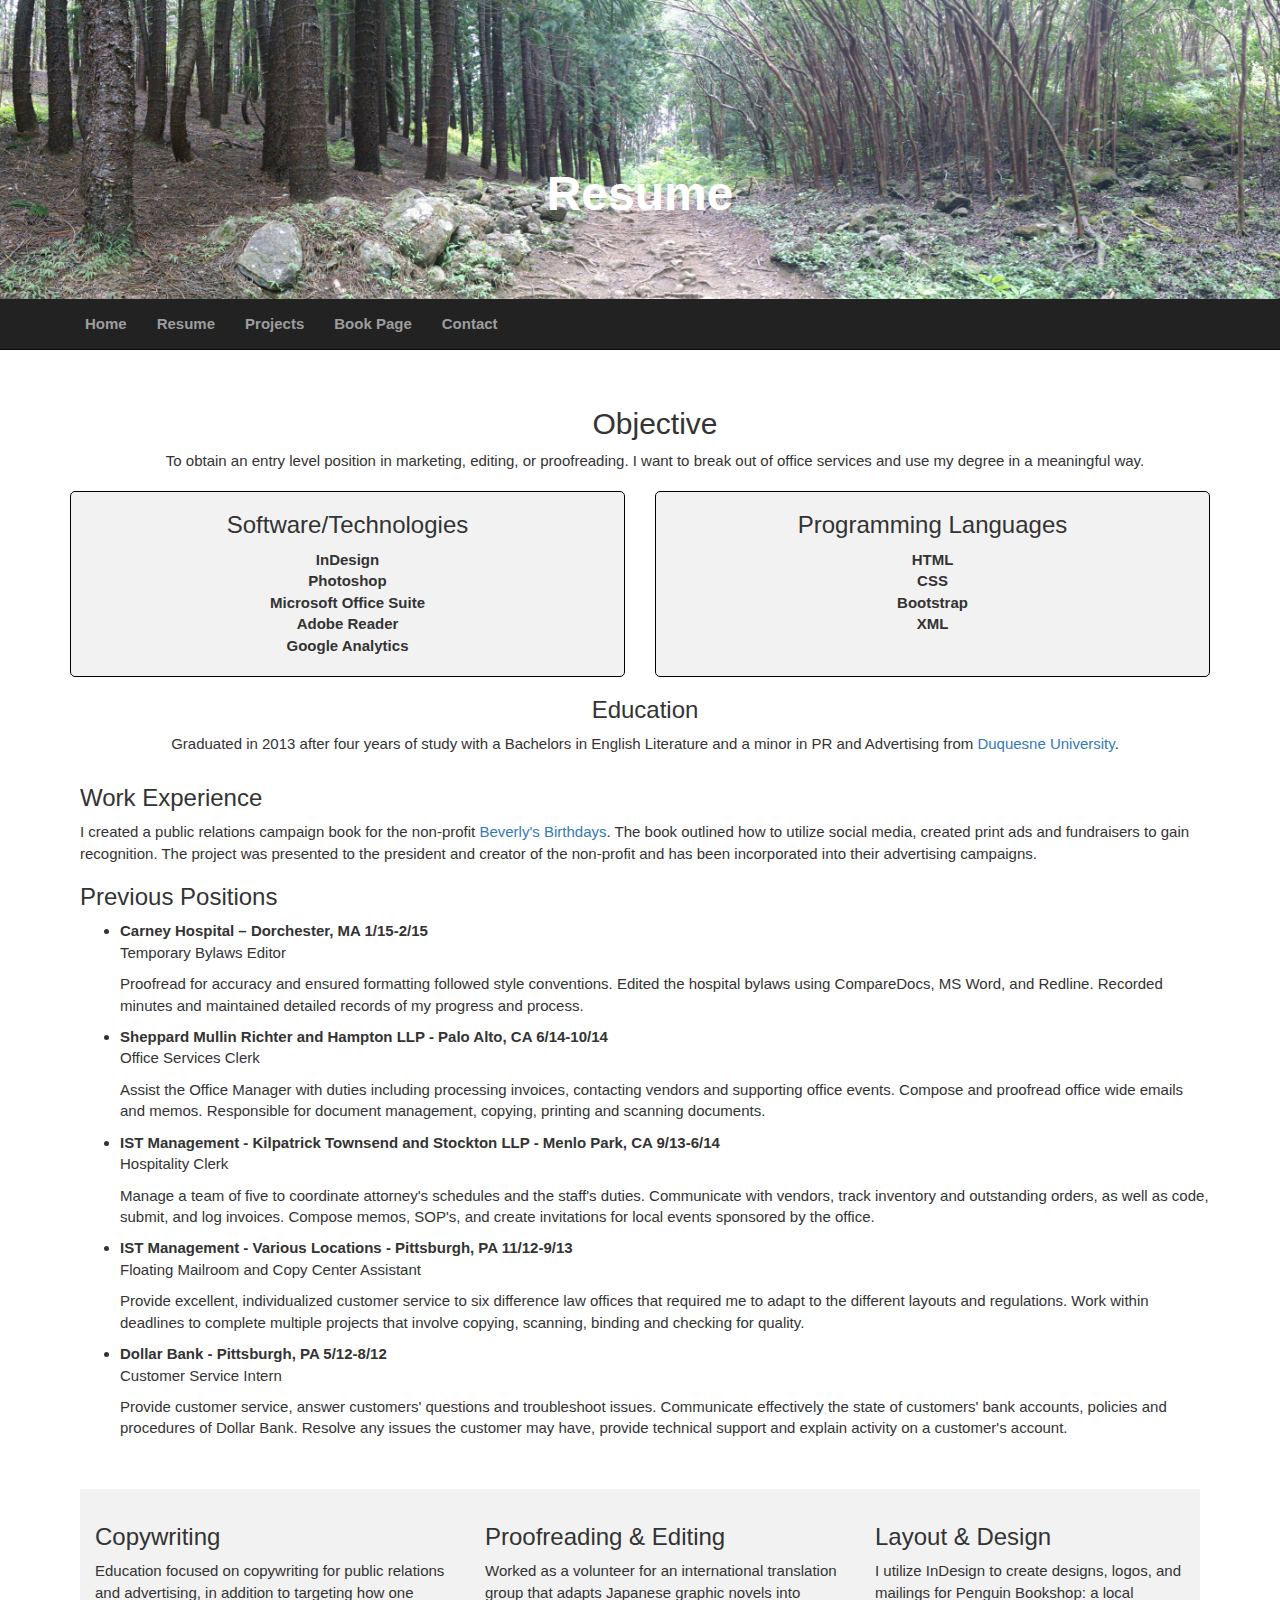
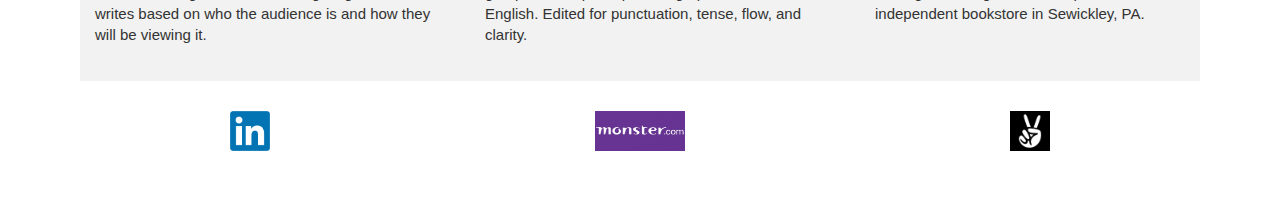
<file: Resume.html>
<html lang="en">
  <head>
    <meta charset="utf-8">
    <meta http-equiv="X-UA-Compatible" content="IE=edge">
    <meta name="viewport" content="width=device-width, initial-scale=1">
    <!-- The above 3 meta tags *must* come first in the head; any other head content must come *after* these tags -->
    <meta name="description" content="">
    <meta name="author" content="">
    <link rel="icon" href="../../favicon.ico">

    <link href="bootstrap.min.css" rel="stylesheet">
    <link href="stylesheet.css" rel="stylesheet">

    <title>Resume</title>

  </head>

<body>
  <script>
  (function(i,s,o,g,r,a,m){i['GoogleAnalyticsObject']=r;i[r]=i[r]||function(){
  (i[r].q=i[r].q||[]).push(arguments)},i[r].l=1*new Date();a=s.createElement(o),
  m=s.getElementsByTagName(o)[0];a.async=1;a.src=g;m.parentNode.insertBefore(a,m)
  })(window,document,'script','//www.google-analytics.com/analytics.js','ga');

  ga('create', 'UA-61426048-1', 'auto');
  ga('send', 'pageview');

</script>

 <div class="jumbotron">
      <div class="container">
      	<h1>Resume</h1>
      </div>
    </div> 

    <div class="navbar navbar-inverse navbar-static-top" id="nav">
    <div class="container">
      <div class="navbar-header">
        <button type="button" class="navbar-toggle" data-toggle="collapse" data-target=".navbar-collapse">
          <span class="icon-bar"></span>
          <span class="icon-bar"></span>
          <span class="icon-bar"></span>
        </button>
      </div>
      <div class="collapse navbar-collapse">
        <ul class="nav navbar-nav">
          <li><a href="index.html">Home</a></li>
          <li><a href="Resume.html">Resume</a></li>
          <li><a href="Projects.html">Projects</a></li>
          <li><a href="BookPage.html">Book Page</a></li>
          <li><a href="mailto:Ferrisa12@gmail.com">Contact</a></li>
        </ul>
      </div>
    </div>
</div>

<div class="divider" id="section1"></div>

<div class="container">

<div class="basic">
  <div class="container">
		<h2>Objective</h2>
		<p id="objective">To obtain an entry level position in marketing, editing, or proofreading. I want to break out of office services and use my degree in a meaningful way.</p>
	</div>
</div>



<div class="row">
	<div id="programs">
		<div class="col-md-6">
			<div id="heading">
				<h3>Software/Technologies</h3>
				<ul id="list">
					<li>InDesign</li>
					<li>Photoshop</li>
					<li>Microsoft Office Suite</li>
					<li>Adobe Reader</li>
          <li>Google Analytics</li>
				</ul>
			</div>
		</div>
	</div>


	<div id="languages">
		<div class="col-md-6">
			<div id="heading">
				<h3>Programming Languages</h3>
					<ul id="list">
					<li>HTML</li>
					<li>CSS</li>
					<li>Bootstrap</li>
					<li>XML</li>
          <li><br/></li>

				</ul>
			</div>
		</div>
	</div>
</div>

<div class="row">
	<div id="left">
		<div id="education">
			<div class="col-lg-12">
				<h3>Education</h3>
					<p>Graduated in 2013 after four years of study with a Bachelors in English Literature and a minor in PR and Advertising from <a href="http://www.duq.edu" target="_blank">Duquesne University</a>.</p>
			</div>
		</div>
	</div>
</div>

		<div id="work">
		<h3>Work Experience</h3>
			<p> I created a public relations campaign book for the non-profit <a href="http://www.beverlysbirthdays.org" target="_blank">Beverly&apos;s Birthdays</a>. The book outlined how to utilize social media, created print ads and fundraisers to gain recognition. The project was presented to the president and creator of the non-profit and has been incorporated into their advertising campaigns.</p>
		</div>

  <div class="positions">
		<h3>Previous Positions</h3>
			<ul>

        <li>Carney Hospital – Dorchester, MA 1/15-2/15</li>
          <p>Temporary Bylaws Editor</p>
          <p>Proofread for accuracy and ensured formatting followed style conventions. Edited the hospital bylaws using CompareDocs, MS Word, and Redline. Recorded minutes and maintained detailed records of my progress and process. </p>

				<li>Sheppard Mullin Richter and Hampton LLP - Palo Alto, CA 6/14-10/14</li>
          <p>Office Services Clerk</p>
					<p>Assist the Office Manager with duties including processing invoices, contacting vendors and supporting office events. Compose and proofread office wide emails and memos. Responsible for document management, copying, printing and scanning documents.</p>

				<li>IST Management - Kilpatrick Townsend and Stockton LLP - Menlo Park, CA 9/13-6/14</li>
          <p>Hospitality Clerk</p>
					<p>Manage a team of five to coordinate attorney&apos;s schedules and the staff&apos;s duties. Communicate with vendors, track inventory and outstanding orders, as well as code, submit, and log invoices. Compose memos, SOP&apos;s, and create invitations for local events sponsored by the office.</p>

				<li>IST Management - Various Locations - Pittsburgh, PA 11/12-9/13</li>
					<p>Floating Mailroom and Copy Center Assistant</p>
          <p>Provide excellent, individualized customer service to six difference law offices that required me to adapt to the different layouts and regulations. Work within deadlines to complete multiple projects that involve copying, scanning, binding and checking for quality. </p>

				<li>Dollar Bank - Pittsburgh, PA 5/12-8/12</li>
          <p>Customer Service Intern</p>
					<p>Provide customer service, answer customers&apos; questions and troubleshoot issues. Communicate effectively the state of customers&apos; bank accounts, policies and procedures of Dollar Bank. Resolve any issues the customer may have, provide technical support and explain activity on a customer&apos;s account.</P>
				</ul>
	</div>

<div class="skills">
  <div class="container">
    <div class="row">
        <div class="col-md-4">
          <h3>Copywriting</h3>
            <p>Education focused on copywriting for public relations and advertising, in addition to targeting how one writes based on who the audience is and how they will be viewing it.</p>
        </div>

        <div class="col-md-4">
        	<h3>Proofreading &amp; Editing</h3>
        		<p>Worked as a volunteer for an international translation group that adapts Japanese graphic novels into English. Edited for punctuation, tense, flow, and clarity.</p>
        </div>

        <div class="col-md-4" style="padding-right: 40px">
        	<h3>Layout &amp; Design</h3>
        		<p>I utilize InDesign to create designs, logos, and mailings for Penguin Bookshop: a local independent bookstore in Sewickley, PA.</p>
        </div>
	  </div>	
  </div>
</div>



 <footer class="footer">
        <div class="row">
      		<div class="col-xs-4">
            <p><a href="https://www.linkedin.com/pub/adele-ferris/48/125/683" target="_blank"><img src="Linkedin.png" width="40" height="40"></a></p>
          </div>

   			<div class="col-xs-4"> 
        		<p><a href="http://beknown.com/mffysf4n722hohe" target="_blank"><img src="Monster.jpg" width="90" height="40"</a></p>
        	</div>

        	<div class="col-xs-4">
        		<p><a href="https://angel.co/adele-ferris" target="_blank"><img src="Angel.png" width="40" height="40"></a></p>
        	</div>
        </div>
     </div>
  </footer>


</div>

</body>
</html>
</file>
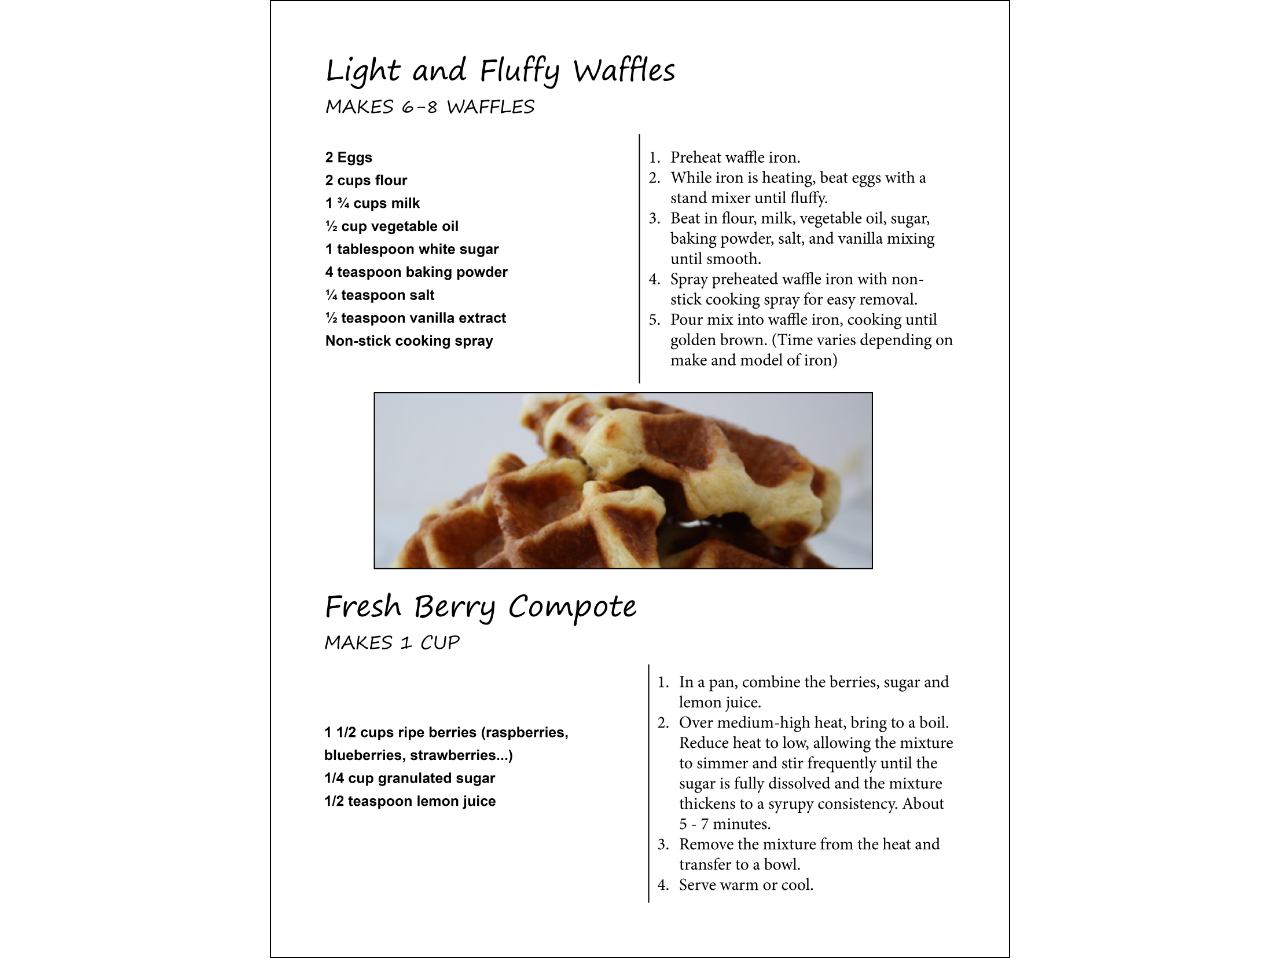
<file: WaffleandCompote.html>
<html lang="en">
  <head>
    <meta charset="utf-8">
    <meta http-equiv="X-UA-Compatible" content="IE=edge">
    <meta name="viewport" content="width=device-width, initial-scale=1">
    <!-- The above 3 meta tags *must* come first in the head; any other head content must come *after* these tags -->
    <meta name="description" content="">
    <meta name="author" content="">
    <link rel="icon" href="../../favicon.ico">

    <link href="bootstrap.min.css" rel="stylesheet">
    <link href="stylesheet.css" rel="stylesheet">

    <title>Waffles</title>

  </head>

<body>
<script>
  (function(i,s,o,g,r,a,m){i['GoogleAnalyticsObject']=r;i[r]=i[r]||function(){
  (i[r].q=i[r].q||[]).push(arguments)},i[r].l=1*new Date();a=s.createElement(o),
  m=s.getElementsByTagName(o)[0];a.async=1;a.src=g;m.parentNode.insertBefore(a,m)
  })(window,document,'script','//www.google-analytics.com/analytics.js','ga');

  ga('create', 'UA-61426048-1', 'auto');
  ga('send', 'pageview');

</script>

<div class="sample">
<div class="container">
  <div class="row">
    <div class="col-lg-12">
  <img src="WaffleandCompote.jpg">
</div>
</div>
</div>
</div>





</body>
</html>
</file>
<file: stylesheet.css>
p {
  font-size: 15px;
}

li {
  font-size: 15px;
  font-weight: bold;
}

.jumbotron {
  background-image:url('Jumbotron.jpg');
  height: 300px;
  width: 100%;
  background-position: 50% 50%;
  background-repeat: no-repeat;
  background-size: cover;
  margin-bottom: -1px;
}

.jumbotron .container {
  position: relative;
  top:100px;
}

.jumbotron h1 {
  color: #fff;
  font-size: 48px;  
  font-family: sans-serif;
  font-weight: bold;
  z-index: 100;
  text-align: center;
}


.basic h2 {
    margin-top: 37px;
}

.basic .thumbnail {
    margin: none;
    padding: none;
    border: none;
    background-color: transparent;
    position: relative;
}
.learn-more {
    padding-top: 15px;
    padding-bottom: 25px;
	  background-color: #f2f2f2;    
}

.basic .thumbnail {
    max-width: 360px;
    margin-left: auto;
    margin-right: auto;
}
.basic .thumbnail h4 {
    font-family: Shift, "Helvetica Neue", Helvetica, Arial, sans-serif;
    font-size: 29px;
    color: #fff;
    text-shadow: 0 1px 8px rgba(0, 0, 0, .5);
    position: absolute;
    top: 0;
}

.whoiam {
  padding-top: 30px;
  padding-bottom: 10px;
  padding-left: 15px;
}

.outside {
  background-color: #f2f2f2;
  padding: 10px;
  margin-bottom: 30px;
}

.read {
  background-color: #f2f2f2;
  padding: 10px;
  margin-bottom: 30px;
}

.girl {
  background-color: #f2f2f2;
  padding: 10px;
  margin-bottom: 30px;
}


.skills {
    padding-top: 15px;
    padding-bottom: 25px;
    background-color: #f2f2f2;
    margin: 10px;
} 


#books {
  padding-bottom: 30px;
}

#left {
	text-align: center;
}

#education {
	margin-left: 10px;
}

#heading {
	border: 1px solid black;
	border-radius: 5px;
	text-align: center;
	padding-top: -10px;
	padding-bottom: 10px;
  background-color: #f2f2f2;
}


#list { 
	list-style-type: none;
    list-style-position: inside;
    padding: 0; 
}

#center {
	border-radius: 5px;
}

#objective {
	text-align: center;
	margin: au;
	clear: both;
  padding-bottom: 10px;
}

#work {
	margin-left: 10px;

}

.positions {
	margin-left: 10px;
  padding-bottom: 30px;
}


#skills {
	margin-left: 10px;
  margin-bottom: 30px;
}

#thumb {
    width: 500px;
    height: 400px;
    overflow: hidden;
    margin-bottom: 30px;
}


.footer{
	display: inline;
	text-align: center;
  bottom: 0;
  padding: 30px;
}


#contact {
	text-align: center;
}

.container h2 {
	text-align: center;
}

.nitsch {
  padding-top: 30px;
  padding-bottom: 30px;
}

.nitsch img {
    display: block;
    max-width: 100%;
    max-height: 50%;
    width: auto;
    height: auto;
}

.penguin {
  padding-bottom: 30px;
  padding-top: 30px;
}

.penguin img {
  display: block;
  max-width: 100%;
  max-height:50%;
  width: auto;
  height: auto;
  border: 1px solid black;
  margin: 10px;
  }

.sample img {
  display: block;
  max-height: 97%;
  max-width: 65%;
  width: auto;
  height: auto;
  border: 1px solid black;
  margin: 0 auto;
}

.nitschsample img {
    display: block;
    max-width: 100%;
    max-height: 50%;
    width: auto;
    height: auto;
    padding-top: 10px;
}

.cookbook {
  padding-top: 30px;
  padding-bottom: 30px;
}

.cookbook img {
    display: block;
    max-width: 100%;
    max-height: 50%;
    width: auto;
    height: auto;
    border: 1px solid black;
}

.cookbooktext {
    padding-top: 30px;
}
</file>
